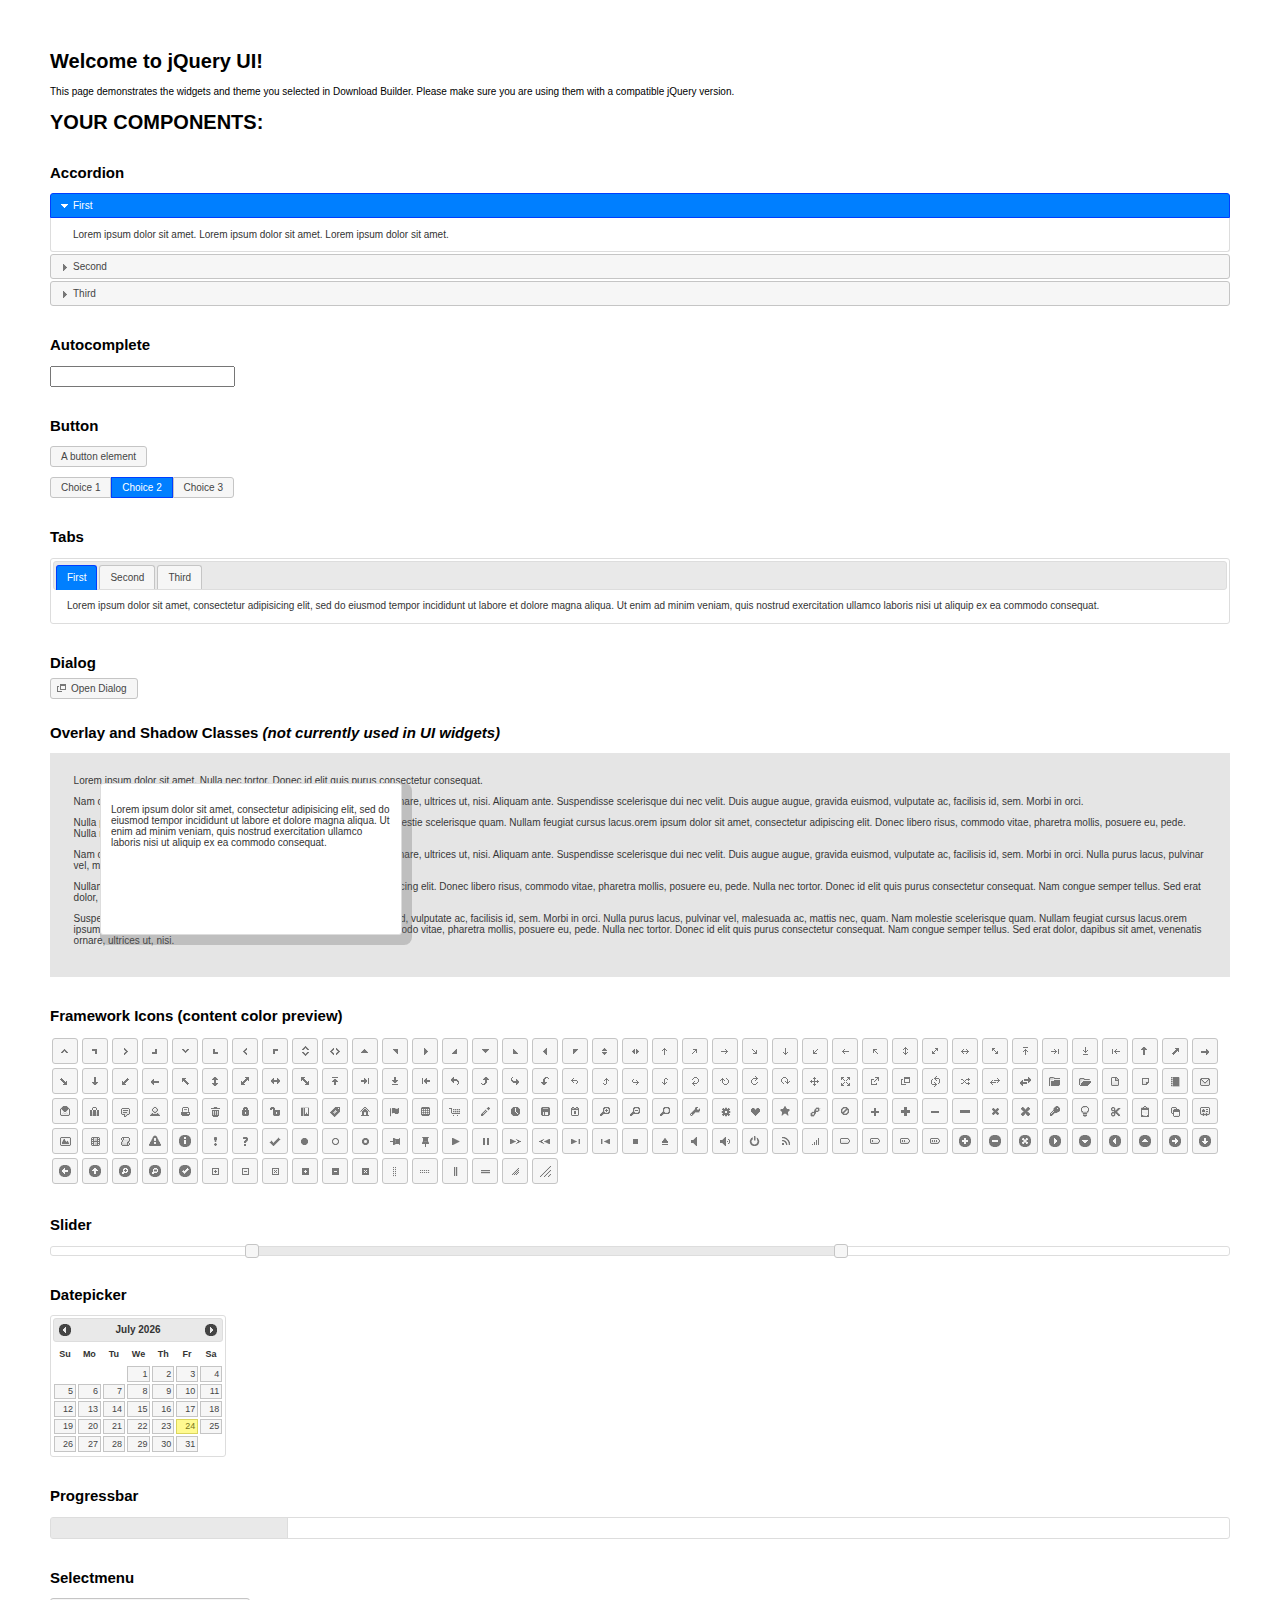
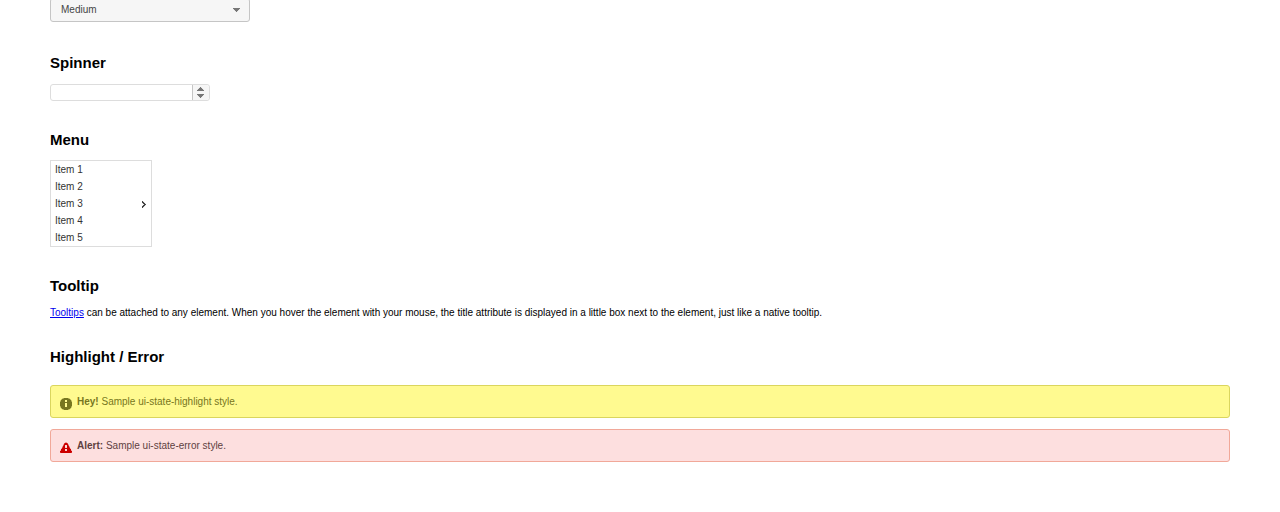
<file: src/main/resources/static/jquery-ui/index.html>
<!doctype html>
<html lang="us">
<head>
	<meta charset="utf-8">
	<title>jQuery UI Example Page</title>
	<link href="jquery-ui.css" rel="stylesheet">
	<style>
	body{
		font: 62.5% "Trebuchet MS", sans-serif;
		margin: 50px;
	}
	.demoHeaders {
		margin-top: 2em;
	}
	#dialog-link {
		padding: .4em 1em .4em 20px;
		text-decoration: none;
		position: relative;
	}
	#dialog-link span.ui-icon {
		margin: 0 5px 0 0;
		position: absolute;
		left: .2em;
		top: 50%;
		margin-top: -8px;
	}
	#icons {
		margin: 0;
		padding: 0;
	}
	#icons li {
		margin: 2px;
		position: relative;
		padding: 4px 0;
		cursor: pointer;
		float: left;
		list-style: none;
	}
	#icons span.ui-icon {
		float: left;
		margin: 0 4px;
	}
	.fakewindowcontain .ui-widget-overlay {
		position: absolute;
	}
	select {
		width: 200px;
	}
	</style>
</head>
<body>

<h1>Welcome to jQuery UI!</h1>

<div class="ui-widget">
	<p>This page demonstrates the widgets and theme you selected in Download Builder. Please make sure you are using them with a compatible jQuery version.</p>
</div>

<h1>YOUR COMPONENTS:</h1>


<!-- Accordion -->
<h2 class="demoHeaders">Accordion</h2>
<div id="accordion">
	<h3>First</h3>
	<div>Lorem ipsum dolor sit amet. Lorem ipsum dolor sit amet. Lorem ipsum dolor sit amet.</div>
	<h3>Second</h3>
	<div>Phasellus mattis tincidunt nibh.</div>
	<h3>Third</h3>
	<div>Nam dui erat, auctor a, dignissim quis.</div>
</div>



<!-- Autocomplete -->
<h2 class="demoHeaders">Autocomplete</h2>
<div>
	<input id="autocomplete" title="type &quot;a&quot;">
</div>



<!-- Button -->
<h2 class="demoHeaders">Button</h2>
<button id="button">A button element</button>
<form style="margin-top: 1em;">
	<div id="radioset">
		<input type="radio" id="radio1" name="radio"><label for="radio1">Choice 1</label>
		<input type="radio" id="radio2" name="radio" checked="checked"><label for="radio2">Choice 2</label>
		<input type="radio" id="radio3" name="radio"><label for="radio3">Choice 3</label>
	</div>
</form>



<!-- Tabs -->
<h2 class="demoHeaders">Tabs</h2>
<div id="tabs">
	<ul>
		<li><a href="#tabs-1">First</a></li>
		<li><a href="#tabs-2">Second</a></li>
		<li><a href="#tabs-3">Third</a></li>
	</ul>
	<div id="tabs-1">Lorem ipsum dolor sit amet, consectetur adipisicing elit, sed do eiusmod tempor incididunt ut labore et dolore magna aliqua. Ut enim ad minim veniam, quis nostrud exercitation ullamco laboris nisi ut aliquip ex ea commodo consequat.</div>
	<div id="tabs-2">Phasellus mattis tincidunt nibh. Cras orci urna, blandit id, pretium vel, aliquet ornare, felis. Maecenas scelerisque sem non nisl. Fusce sed lorem in enim dictum bibendum.</div>
	<div id="tabs-3">Nam dui erat, auctor a, dignissim quis, sollicitudin eu, felis. Pellentesque nisi urna, interdum eget, sagittis et, consequat vestibulum, lacus. Mauris porttitor ullamcorper augue.</div>
</div>



<!-- Dialog NOTE: Dialog is not generated by UI in this demo so it can be visually styled in themeroller-->
<h2 class="demoHeaders">Dialog</h2>
<p><a href="#" id="dialog-link" class="ui-state-default ui-corner-all"><span class="ui-icon ui-icon-newwin"></span>Open Dialog</a></p>

<h2 class="demoHeaders">Overlay and Shadow Classes <em>(not currently used in UI widgets)</em></h2>
<div style="position: relative; width: 96%; height: 200px; padding:1% 2%; overflow:hidden;" class="fakewindowcontain">
	<p>Lorem ipsum dolor sit amet,  Nulla nec tortor. Donec id elit quis purus consectetur consequat. </p><p>Nam congue semper tellus. Sed erat dolor, dapibus sit amet, venenatis ornare, ultrices ut, nisi. Aliquam ante. Suspendisse scelerisque dui nec velit. Duis augue augue, gravida euismod, vulputate ac, facilisis id, sem. Morbi in orci. </p><p>Nulla purus lacus, pulvinar vel, malesuada ac, mattis nec, quam. Nam molestie scelerisque quam. Nullam feugiat cursus lacus.orem ipsum dolor sit amet, consectetur adipiscing elit. Donec libero risus, commodo vitae, pharetra mollis, posuere eu, pede. Nulla nec tortor. Donec id elit quis purus consectetur consequat. </p><p>Nam congue semper tellus. Sed erat dolor, dapibus sit amet, venenatis ornare, ultrices ut, nisi. Aliquam ante. Suspendisse scelerisque dui nec velit. Duis augue augue, gravida euismod, vulputate ac, facilisis id, sem. Morbi in orci. Nulla purus lacus, pulvinar vel, malesuada ac, mattis nec, quam. Nam molestie scelerisque quam. </p><p>Nullam feugiat cursus lacus.orem ipsum dolor sit amet, consectetur adipiscing elit. Donec libero risus, commodo vitae, pharetra mollis, posuere eu, pede. Nulla nec tortor. Donec id elit quis purus consectetur consequat. Nam congue semper tellus. Sed erat dolor, dapibus sit amet, venenatis ornare, ultrices ut, nisi. Aliquam ante. </p><p>Suspendisse scelerisque dui nec velit. Duis augue augue, gravida euismod, vulputate ac, facilisis id, sem. Morbi in orci. Nulla purus lacus, pulvinar vel, malesuada ac, mattis nec, quam. Nam molestie scelerisque quam. Nullam feugiat cursus lacus.orem ipsum dolor sit amet, consectetur adipiscing elit. Donec libero risus, commodo vitae, pharetra mollis, posuere eu, pede. Nulla nec tortor. Donec id elit quis purus consectetur consequat. Nam congue semper tellus. Sed erat dolor, dapibus sit amet, venenatis ornare, ultrices ut, nisi. </p>

	<!-- ui-dialog -->
	<div class="ui-overlay"><div class="ui-widget-overlay"></div><div class="ui-widget-shadow ui-corner-all" style="width: 302px; height: 152px; position: absolute; left: 50px; top: 30px;"></div></div>
	<div style="position: absolute; width: 280px; height: 130px;left: 50px; top: 30px; padding: 10px;" class="ui-widget ui-widget-content ui-corner-all">
		<div class="ui-dialog-content ui-widget-content" style="background: none; border: 0;">
			<p>Lorem ipsum dolor sit amet, consectetur adipisicing elit, sed do eiusmod tempor incididunt ut labore et dolore magna aliqua. Ut enim ad minim veniam, quis nostrud exercitation ullamco laboris nisi ut aliquip ex ea commodo consequat.</p>
		</div>
	</div>

</div>

<!-- ui-dialog -->
<div id="dialog" title="Dialog Title">
	<p>Lorem ipsum dolor sit amet, consectetur adipisicing elit, sed do eiusmod tempor incididunt ut labore et dolore magna aliqua. Ut enim ad minim veniam, quis nostrud exercitation ullamco laboris nisi ut aliquip ex ea commodo consequat.</p>
</div>



<h2 class="demoHeaders">Framework Icons (content color preview)</h2>
<ul id="icons" class="ui-widget ui-helper-clearfix">
	<li class="ui-state-default ui-corner-all" title=".ui-icon-carat-1-n"><span class="ui-icon ui-icon-carat-1-n"></span></li>
	<li class="ui-state-default ui-corner-all" title=".ui-icon-carat-1-ne"><span class="ui-icon ui-icon-carat-1-ne"></span></li>
	<li class="ui-state-default ui-corner-all" title=".ui-icon-carat-1-e"><span class="ui-icon ui-icon-carat-1-e"></span></li>
	<li class="ui-state-default ui-corner-all" title=".ui-icon-carat-1-se"><span class="ui-icon ui-icon-carat-1-se"></span></li>
	<li class="ui-state-default ui-corner-all" title=".ui-icon-carat-1-s"><span class="ui-icon ui-icon-carat-1-s"></span></li>
	<li class="ui-state-default ui-corner-all" title=".ui-icon-carat-1-sw"><span class="ui-icon ui-icon-carat-1-sw"></span></li>
	<li class="ui-state-default ui-corner-all" title=".ui-icon-carat-1-w"><span class="ui-icon ui-icon-carat-1-w"></span></li>
	<li class="ui-state-default ui-corner-all" title=".ui-icon-carat-1-nw"><span class="ui-icon ui-icon-carat-1-nw"></span></li>
	<li class="ui-state-default ui-corner-all" title=".ui-icon-carat-2-n-s"><span class="ui-icon ui-icon-carat-2-n-s"></span></li>
	<li class="ui-state-default ui-corner-all" title=".ui-icon-carat-2-e-w"><span class="ui-icon ui-icon-carat-2-e-w"></span></li>
	<li class="ui-state-default ui-corner-all" title=".ui-icon-triangle-1-n"><span class="ui-icon ui-icon-triangle-1-n"></span></li>
	<li class="ui-state-default ui-corner-all" title=".ui-icon-triangle-1-ne"><span class="ui-icon ui-icon-triangle-1-ne"></span></li>
	<li class="ui-state-default ui-corner-all" title=".ui-icon-triangle-1-e"><span class="ui-icon ui-icon-triangle-1-e"></span></li>
	<li class="ui-state-default ui-corner-all" title=".ui-icon-triangle-1-se"><span class="ui-icon ui-icon-triangle-1-se"></span></li>
	<li class="ui-state-default ui-corner-all" title=".ui-icon-triangle-1-s"><span class="ui-icon ui-icon-triangle-1-s"></span></li>
	<li class="ui-state-default ui-corner-all" title=".ui-icon-triangle-1-sw"><span class="ui-icon ui-icon-triangle-1-sw"></span></li>
	<li class="ui-state-default ui-corner-all" title=".ui-icon-triangle-1-w"><span class="ui-icon ui-icon-triangle-1-w"></span></li>
	<li class="ui-state-default ui-corner-all" title=".ui-icon-triangle-1-nw"><span class="ui-icon ui-icon-triangle-1-nw"></span></li>
	<li class="ui-state-default ui-corner-all" title=".ui-icon-triangle-2-n-s"><span class="ui-icon ui-icon-triangle-2-n-s"></span></li>
	<li class="ui-state-default ui-corner-all" title=".ui-icon-triangle-2-e-w"><span class="ui-icon ui-icon-triangle-2-e-w"></span></li>
	<li class="ui-state-default ui-corner-all" title=".ui-icon-arrow-1-n"><span class="ui-icon ui-icon-arrow-1-n"></span></li>
	<li class="ui-state-default ui-corner-all" title=".ui-icon-arrow-1-ne"><span class="ui-icon ui-icon-arrow-1-ne"></span></li>
	<li class="ui-state-default ui-corner-all" title=".ui-icon-arrow-1-e"><span class="ui-icon ui-icon-arrow-1-e"></span></li>
	<li class="ui-state-default ui-corner-all" title=".ui-icon-arrow-1-se"><span class="ui-icon ui-icon-arrow-1-se"></span></li>
	<li class="ui-state-default ui-corner-all" title=".ui-icon-arrow-1-s"><span class="ui-icon ui-icon-arrow-1-s"></span></li>
	<li class="ui-state-default ui-corner-all" title=".ui-icon-arrow-1-sw"><span class="ui-icon ui-icon-arrow-1-sw"></span></li>
	<li class="ui-state-default ui-corner-all" title=".ui-icon-arrow-1-w"><span class="ui-icon ui-icon-arrow-1-w"></span></li>
	<li class="ui-state-default ui-corner-all" title=".ui-icon-arrow-1-nw"><span class="ui-icon ui-icon-arrow-1-nw"></span></li>
	<li class="ui-state-default ui-corner-all" title=".ui-icon-arrow-2-n-s"><span class="ui-icon ui-icon-arrow-2-n-s"></span></li>
	<li class="ui-state-default ui-corner-all" title=".ui-icon-arrow-2-ne-sw"><span class="ui-icon ui-icon-arrow-2-ne-sw"></span></li>
	<li class="ui-state-default ui-corner-all" title=".ui-icon-arrow-2-e-w"><span class="ui-icon ui-icon-arrow-2-e-w"></span></li>
	<li class="ui-state-default ui-corner-all" title=".ui-icon-arrow-2-se-nw"><span class="ui-icon ui-icon-arrow-2-se-nw"></span></li>
	<li class="ui-state-default ui-corner-all" title=".ui-icon-arrowstop-1-n"><span class="ui-icon ui-icon-arrowstop-1-n"></span></li>
	<li class="ui-state-default ui-corner-all" title=".ui-icon-arrowstop-1-e"><span class="ui-icon ui-icon-arrowstop-1-e"></span></li>
	<li class="ui-state-default ui-corner-all" title=".ui-icon-arrowstop-1-s"><span class="ui-icon ui-icon-arrowstop-1-s"></span></li>
	<li class="ui-state-default ui-corner-all" title=".ui-icon-arrowstop-1-w"><span class="ui-icon ui-icon-arrowstop-1-w"></span></li>
	<li class="ui-state-default ui-corner-all" title=".ui-icon-arrowthick-1-n"><span class="ui-icon ui-icon-arrowthick-1-n"></span></li>
	<li class="ui-state-default ui-corner-all" title=".ui-icon-arrowthick-1-ne"><span class="ui-icon ui-icon-arrowthick-1-ne"></span></li>
	<li class="ui-state-default ui-corner-all" title=".ui-icon-arrowthick-1-e"><span class="ui-icon ui-icon-arrowthick-1-e"></span></li>
	<li class="ui-state-default ui-corner-all" title=".ui-icon-arrowthick-1-se"><span class="ui-icon ui-icon-arrowthick-1-se"></span></li>
	<li class="ui-state-default ui-corner-all" title=".ui-icon-arrowthick-1-s"><span class="ui-icon ui-icon-arrowthick-1-s"></span></li>
	<li class="ui-state-default ui-corner-all" title=".ui-icon-arrowthick-1-sw"><span class="ui-icon ui-icon-arrowthick-1-sw"></span></li>
	<li class="ui-state-default ui-corner-all" title=".ui-icon-arrowthick-1-w"><span class="ui-icon ui-icon-arrowthick-1-w"></span></li>
	<li class="ui-state-default ui-corner-all" title=".ui-icon-arrowthick-1-nw"><span class="ui-icon ui-icon-arrowthick-1-nw"></span></li>
	<li class="ui-state-default ui-corner-all" title=".ui-icon-arrowthick-2-n-s"><span class="ui-icon ui-icon-arrowthick-2-n-s"></span></li>
	<li class="ui-state-default ui-corner-all" title=".ui-icon-arrowthick-2-ne-sw"><span class="ui-icon ui-icon-arrowthick-2-ne-sw"></span></li>
	<li class="ui-state-default ui-corner-all" title=".ui-icon-arrowthick-2-e-w"><span class="ui-icon ui-icon-arrowthick-2-e-w"></span></li>
	<li class="ui-state-default ui-corner-all" title=".ui-icon-arrowthick-2-se-nw"><span class="ui-icon ui-icon-arrowthick-2-se-nw"></span></li>
	<li class="ui-state-default ui-corner-all" title=".ui-icon-arrowthickstop-1-n"><span class="ui-icon ui-icon-arrowthickstop-1-n"></span></li>
	<li class="ui-state-default ui-corner-all" title=".ui-icon-arrowthickstop-1-e"><span class="ui-icon ui-icon-arrowthickstop-1-e"></span></li>
	<li class="ui-state-default ui-corner-all" title=".ui-icon-arrowthickstop-1-s"><span class="ui-icon ui-icon-arrowthickstop-1-s"></span></li>
	<li class="ui-state-default ui-corner-all" title=".ui-icon-arrowthickstop-1-w"><span class="ui-icon ui-icon-arrowthickstop-1-w"></span></li>
	<li class="ui-state-default ui-corner-all" title=".ui-icon-arrowreturnthick-1-w"><span class="ui-icon ui-icon-arrowreturnthick-1-w"></span></li>
	<li class="ui-state-default ui-corner-all" title=".ui-icon-arrowreturnthick-1-n"><span class="ui-icon ui-icon-arrowreturnthick-1-n"></span></li>
	<li class="ui-state-default ui-corner-all" title=".ui-icon-arrowreturnthick-1-e"><span class="ui-icon ui-icon-arrowreturnthick-1-e"></span></li>
	<li class="ui-state-default ui-corner-all" title=".ui-icon-arrowreturnthick-1-s"><span class="ui-icon ui-icon-arrowreturnthick-1-s"></span></li>
	<li class="ui-state-default ui-corner-all" title=".ui-icon-arrowreturn-1-w"><span class="ui-icon ui-icon-arrowreturn-1-w"></span></li>
	<li class="ui-state-default ui-corner-all" title=".ui-icon-arrowreturn-1-n"><span class="ui-icon ui-icon-arrowreturn-1-n"></span></li>
	<li class="ui-state-default ui-corner-all" title=".ui-icon-arrowreturn-1-e"><span class="ui-icon ui-icon-arrowreturn-1-e"></span></li>
	<li class="ui-state-default ui-corner-all" title=".ui-icon-arrowreturn-1-s"><span class="ui-icon ui-icon-arrowreturn-1-s"></span></li>
	<li class="ui-state-default ui-corner-all" title=".ui-icon-arrowrefresh-1-w"><span class="ui-icon ui-icon-arrowrefresh-1-w"></span></li>
	<li class="ui-state-default ui-corner-all" title=".ui-icon-arrowrefresh-1-n"><span class="ui-icon ui-icon-arrowrefresh-1-n"></span></li>
	<li class="ui-state-default ui-corner-all" title=".ui-icon-arrowrefresh-1-e"><span class="ui-icon ui-icon-arrowrefresh-1-e"></span></li>
	<li class="ui-state-default ui-corner-all" title=".ui-icon-arrowrefresh-1-s"><span class="ui-icon ui-icon-arrowrefresh-1-s"></span></li>
	<li class="ui-state-default ui-corner-all" title=".ui-icon-arrow-4"><span class="ui-icon ui-icon-arrow-4"></span></li>
	<li class="ui-state-default ui-corner-all" title=".ui-icon-arrow-4-diag"><span class="ui-icon ui-icon-arrow-4-diag"></span></li>
	<li class="ui-state-default ui-corner-all" title=".ui-icon-extlink"><span class="ui-icon ui-icon-extlink"></span></li>
	<li class="ui-state-default ui-corner-all" title=".ui-icon-newwin"><span class="ui-icon ui-icon-newwin"></span></li>
	<li class="ui-state-default ui-corner-all" title=".ui-icon-refresh"><span class="ui-icon ui-icon-refresh"></span></li>
	<li class="ui-state-default ui-corner-all" title=".ui-icon-shuffle"><span class="ui-icon ui-icon-shuffle"></span></li>
	<li class="ui-state-default ui-corner-all" title=".ui-icon-transfer-e-w"><span class="ui-icon ui-icon-transfer-e-w"></span></li>
	<li class="ui-state-default ui-corner-all" title=".ui-icon-transferthick-e-w"><span class="ui-icon ui-icon-transferthick-e-w"></span></li>
	<li class="ui-state-default ui-corner-all" title=".ui-icon-folder-collapsed"><span class="ui-icon ui-icon-folder-collapsed"></span></li>
	<li class="ui-state-default ui-corner-all" title=".ui-icon-folder-open"><span class="ui-icon ui-icon-folder-open"></span></li>
	<li class="ui-state-default ui-corner-all" title=".ui-icon-document"><span class="ui-icon ui-icon-document"></span></li>
	<li class="ui-state-default ui-corner-all" title=".ui-icon-document-b"><span class="ui-icon ui-icon-document-b"></span></li>
	<li class="ui-state-default ui-corner-all" title=".ui-icon-note"><span class="ui-icon ui-icon-note"></span></li>
	<li class="ui-state-default ui-corner-all" title=".ui-icon-mail-closed"><span class="ui-icon ui-icon-mail-closed"></span></li>
	<li class="ui-state-default ui-corner-all" title=".ui-icon-mail-open"><span class="ui-icon ui-icon-mail-open"></span></li>
	<li class="ui-state-default ui-corner-all" title=".ui-icon-suitcase"><span class="ui-icon ui-icon-suitcase"></span></li>
	<li class="ui-state-default ui-corner-all" title=".ui-icon-comment"><span class="ui-icon ui-icon-comment"></span></li>
	<li class="ui-state-default ui-corner-all" title=".ui-icon-person"><span class="ui-icon ui-icon-person"></span></li>
	<li class="ui-state-default ui-corner-all" title=".ui-icon-print"><span class="ui-icon ui-icon-print"></span></li>
	<li class="ui-state-default ui-corner-all" title=".ui-icon-trash"><span class="ui-icon ui-icon-trash"></span></li>
	<li class="ui-state-default ui-corner-all" title=".ui-icon-locked"><span class="ui-icon ui-icon-locked"></span></li>
	<li class="ui-state-default ui-corner-all" title=".ui-icon-unlocked"><span class="ui-icon ui-icon-unlocked"></span></li>
	<li class="ui-state-default ui-corner-all" title=".ui-icon-bookmark"><span class="ui-icon ui-icon-bookmark"></span></li>
	<li class="ui-state-default ui-corner-all" title=".ui-icon-tag"><span class="ui-icon ui-icon-tag"></span></li>
	<li class="ui-state-default ui-corner-all" title=".ui-icon-home"><span class="ui-icon ui-icon-home"></span></li>
	<li class="ui-state-default ui-corner-all" title=".ui-icon-flag"><span class="ui-icon ui-icon-flag"></span></li>
	<li class="ui-state-default ui-corner-all" title=".ui-icon-calculator"><span class="ui-icon ui-icon-calculator"></span></li>
	<li class="ui-state-default ui-corner-all" title=".ui-icon-cart"><span class="ui-icon ui-icon-cart"></span></li>
	<li class="ui-state-default ui-corner-all" title=".ui-icon-pencil"><span class="ui-icon ui-icon-pencil"></span></li>
	<li class="ui-state-default ui-corner-all" title=".ui-icon-clock"><span class="ui-icon ui-icon-clock"></span></li>
	<li class="ui-state-default ui-corner-all" title=".ui-icon-disk"><span class="ui-icon ui-icon-disk"></span></li>
	<li class="ui-state-default ui-corner-all" title=".ui-icon-calendar"><span class="ui-icon ui-icon-calendar"></span></li>
	<li class="ui-state-default ui-corner-all" title=".ui-icon-zoomin"><span class="ui-icon ui-icon-zoomin"></span></li>
	<li class="ui-state-default ui-corner-all" title=".ui-icon-zoomout"><span class="ui-icon ui-icon-zoomout"></span></li>
	<li class="ui-state-default ui-corner-all" title=".ui-icon-search"><span class="ui-icon ui-icon-search"></span></li>
	<li class="ui-state-default ui-corner-all" title=".ui-icon-wrench"><span class="ui-icon ui-icon-wrench"></span></li>
	<li class="ui-state-default ui-corner-all" title=".ui-icon-gear"><span class="ui-icon ui-icon-gear"></span></li>
	<li class="ui-state-default ui-corner-all" title=".ui-icon-heart"><span class="ui-icon ui-icon-heart"></span></li>
	<li class="ui-state-default ui-corner-all" title=".ui-icon-star"><span class="ui-icon ui-icon-star"></span></li>
	<li class="ui-state-default ui-corner-all" title=".ui-icon-link"><span class="ui-icon ui-icon-link"></span></li>
	<li class="ui-state-default ui-corner-all" title=".ui-icon-cancel"><span class="ui-icon ui-icon-cancel"></span></li>
	<li class="ui-state-default ui-corner-all" title=".ui-icon-plus"><span class="ui-icon ui-icon-plus"></span></li>
	<li class="ui-state-default ui-corner-all" title=".ui-icon-plusthick"><span class="ui-icon ui-icon-plusthick"></span></li>
	<li class="ui-state-default ui-corner-all" title=".ui-icon-minus"><span class="ui-icon ui-icon-minus"></span></li>
	<li class="ui-state-default ui-corner-all" title=".ui-icon-minusthick"><span class="ui-icon ui-icon-minusthick"></span></li>
	<li class="ui-state-default ui-corner-all" title=".ui-icon-close"><span class="ui-icon ui-icon-close"></span></li>
	<li class="ui-state-default ui-corner-all" title=".ui-icon-closethick"><span class="ui-icon ui-icon-closethick"></span></li>
	<li class="ui-state-default ui-corner-all" title=".ui-icon-key"><span class="ui-icon ui-icon-key"></span></li>
	<li class="ui-state-default ui-corner-all" title=".ui-icon-lightbulb"><span class="ui-icon ui-icon-lightbulb"></span></li>
	<li class="ui-state-default ui-corner-all" title=".ui-icon-scissors"><span class="ui-icon ui-icon-scissors"></span></li>
	<li class="ui-state-default ui-corner-all" title=".ui-icon-clipboard"><span class="ui-icon ui-icon-clipboard"></span></li>
	<li class="ui-state-default ui-corner-all" title=".ui-icon-copy"><span class="ui-icon ui-icon-copy"></span></li>
	<li class="ui-state-default ui-corner-all" title=".ui-icon-contact"><span class="ui-icon ui-icon-contact"></span></li>
	<li class="ui-state-default ui-corner-all" title=".ui-icon-image"><span class="ui-icon ui-icon-image"></span></li>
	<li class="ui-state-default ui-corner-all" title=".ui-icon-video"><span class="ui-icon ui-icon-video"></span></li>
	<li class="ui-state-default ui-corner-all" title=".ui-icon-script"><span class="ui-icon ui-icon-script"></span></li>
	<li class="ui-state-default ui-corner-all" title=".ui-icon-alert"><span class="ui-icon ui-icon-alert"></span></li>
	<li class="ui-state-default ui-corner-all" title=".ui-icon-info"><span class="ui-icon ui-icon-info"></span></li>
	<li class="ui-state-default ui-corner-all" title=".ui-icon-notice"><span class="ui-icon ui-icon-notice"></span></li>
	<li class="ui-state-default ui-corner-all" title=".ui-icon-help"><span class="ui-icon ui-icon-help"></span></li>
	<li class="ui-state-default ui-corner-all" title=".ui-icon-check"><span class="ui-icon ui-icon-check"></span></li>
	<li class="ui-state-default ui-corner-all" title=".ui-icon-bullet"><span class="ui-icon ui-icon-bullet"></span></li>
	<li class="ui-state-default ui-corner-all" title=".ui-icon-radio-off"><span class="ui-icon ui-icon-radio-off"></span></li>
	<li class="ui-state-default ui-corner-all" title=".ui-icon-radio-on"><span class="ui-icon ui-icon-radio-on"></span></li>
	<li class="ui-state-default ui-corner-all" title=".ui-icon-pin-w"><span class="ui-icon ui-icon-pin-w"></span></li>
	<li class="ui-state-default ui-corner-all" title=".ui-icon-pin-s"><span class="ui-icon ui-icon-pin-s"></span></li>
	<li class="ui-state-default ui-corner-all" title=".ui-icon-play"><span class="ui-icon ui-icon-play"></span></li>
	<li class="ui-state-default ui-corner-all" title=".ui-icon-pause"><span class="ui-icon ui-icon-pause"></span></li>
	<li class="ui-state-default ui-corner-all" title=".ui-icon-seek-next"><span class="ui-icon ui-icon-seek-next"></span></li>
	<li class="ui-state-default ui-corner-all" title=".ui-icon-seek-prev"><span class="ui-icon ui-icon-seek-prev"></span></li>
	<li class="ui-state-default ui-corner-all" title=".ui-icon-seek-end"><span class="ui-icon ui-icon-seek-end"></span></li>
	<li class="ui-state-default ui-corner-all" title=".ui-icon-seek-first"><span class="ui-icon ui-icon-seek-first"></span></li>
	<li class="ui-state-default ui-corner-all" title=".ui-icon-stop"><span class="ui-icon ui-icon-stop"></span></li>
	<li class="ui-state-default ui-corner-all" title=".ui-icon-eject"><span class="ui-icon ui-icon-eject"></span></li>
	<li class="ui-state-default ui-corner-all" title=".ui-icon-volume-off"><span class="ui-icon ui-icon-volume-off"></span></li>
	<li class="ui-state-default ui-corner-all" title=".ui-icon-volume-on"><span class="ui-icon ui-icon-volume-on"></span></li>
	<li class="ui-state-default ui-corner-all" title=".ui-icon-power"><span class="ui-icon ui-icon-power"></span></li>
	<li class="ui-state-default ui-corner-all" title=".ui-icon-signal-diag"><span class="ui-icon ui-icon-signal-diag"></span></li>
	<li class="ui-state-default ui-corner-all" title=".ui-icon-signal"><span class="ui-icon ui-icon-signal"></span></li>
	<li class="ui-state-default ui-corner-all" title=".ui-icon-battery-0"><span class="ui-icon ui-icon-battery-0"></span></li>
	<li class="ui-state-default ui-corner-all" title=".ui-icon-battery-1"><span class="ui-icon ui-icon-battery-1"></span></li>
	<li class="ui-state-default ui-corner-all" title=".ui-icon-battery-2"><span class="ui-icon ui-icon-battery-2"></span></li>
	<li class="ui-state-default ui-corner-all" title=".ui-icon-battery-3"><span class="ui-icon ui-icon-battery-3"></span></li>
	<li class="ui-state-default ui-corner-all" title=".ui-icon-circle-plus"><span class="ui-icon ui-icon-circle-plus"></span></li>
	<li class="ui-state-default ui-corner-all" title=".ui-icon-circle-minus"><span class="ui-icon ui-icon-circle-minus"></span></li>
	<li class="ui-state-default ui-corner-all" title=".ui-icon-circle-close"><span class="ui-icon ui-icon-circle-close"></span></li>
	<li class="ui-state-default ui-corner-all" title=".ui-icon-circle-triangle-e"><span class="ui-icon ui-icon-circle-triangle-e"></span></li>
	<li class="ui-state-default ui-corner-all" title=".ui-icon-circle-triangle-s"><span class="ui-icon ui-icon-circle-triangle-s"></span></li>
	<li class="ui-state-default ui-corner-all" title=".ui-icon-circle-triangle-w"><span class="ui-icon ui-icon-circle-triangle-w"></span></li>
	<li class="ui-state-default ui-corner-all" title=".ui-icon-circle-triangle-n"><span class="ui-icon ui-icon-circle-triangle-n"></span></li>
	<li class="ui-state-default ui-corner-all" title=".ui-icon-circle-arrow-e"><span class="ui-icon ui-icon-circle-arrow-e"></span></li>
	<li class="ui-state-default ui-corner-all" title=".ui-icon-circle-arrow-s"><span class="ui-icon ui-icon-circle-arrow-s"></span></li>
	<li class="ui-state-default ui-corner-all" title=".ui-icon-circle-arrow-w"><span class="ui-icon ui-icon-circle-arrow-w"></span></li>
	<li class="ui-state-default ui-corner-all" title=".ui-icon-circle-arrow-n"><span class="ui-icon ui-icon-circle-arrow-n"></span></li>
	<li class="ui-state-default ui-corner-all" title=".ui-icon-circle-zoomin"><span class="ui-icon ui-icon-circle-zoomin"></span></li>
	<li class="ui-state-default ui-corner-all" title=".ui-icon-circle-zoomout"><span class="ui-icon ui-icon-circle-zoomout"></span></li>
	<li class="ui-state-default ui-corner-all" title=".ui-icon-circle-check"><span class="ui-icon ui-icon-circle-check"></span></li>
	<li class="ui-state-default ui-corner-all" title=".ui-icon-circlesmall-plus"><span class="ui-icon ui-icon-circlesmall-plus"></span></li>
	<li class="ui-state-default ui-corner-all" title=".ui-icon-circlesmall-minus"><span class="ui-icon ui-icon-circlesmall-minus"></span></li>
	<li class="ui-state-default ui-corner-all" title=".ui-icon-circlesmall-close"><span class="ui-icon ui-icon-circlesmall-close"></span></li>
	<li class="ui-state-default ui-corner-all" title=".ui-icon-squaresmall-plus"><span class="ui-icon ui-icon-squaresmall-plus"></span></li>
	<li class="ui-state-default ui-corner-all" title=".ui-icon-squaresmall-minus"><span class="ui-icon ui-icon-squaresmall-minus"></span></li>
	<li class="ui-state-default ui-corner-all" title=".ui-icon-squaresmall-close"><span class="ui-icon ui-icon-squaresmall-close"></span></li>
	<li class="ui-state-default ui-corner-all" title=".ui-icon-grip-dotted-vertical"><span class="ui-icon ui-icon-grip-dotted-vertical"></span></li>
	<li class="ui-state-default ui-corner-all" title=".ui-icon-grip-dotted-horizontal"><span class="ui-icon ui-icon-grip-dotted-horizontal"></span></li>
	<li class="ui-state-default ui-corner-all" title=".ui-icon-grip-solid-vertical"><span class="ui-icon ui-icon-grip-solid-vertical"></span></li>
	<li class="ui-state-default ui-corner-all" title=".ui-icon-grip-solid-horizontal"><span class="ui-icon ui-icon-grip-solid-horizontal"></span></li>
	<li class="ui-state-default ui-corner-all" title=".ui-icon-gripsmall-diagonal-se"><span class="ui-icon ui-icon-gripsmall-diagonal-se"></span></li>
	<li class="ui-state-default ui-corner-all" title=".ui-icon-grip-diagonal-se"><span class="ui-icon ui-icon-grip-diagonal-se"></span></li>
</ul>


<!-- Slider -->
<h2 class="demoHeaders">Slider</h2>
<div id="slider"></div>



<!-- Datepicker -->
<h2 class="demoHeaders">Datepicker</h2>
<div id="datepicker"></div>



<!-- Progressbar -->
<h2 class="demoHeaders">Progressbar</h2>
<div id="progressbar"></div>



<!-- Progressbar -->
<h2 class="demoHeaders">Selectmenu</h2>
<select id="selectmenu">
	<option>Slower</option>
	<option>Slow</option>
	<option selected="selected">Medium</option>
	<option>Fast</option>
	<option>Faster</option>
</select>



<!-- Spinner -->
<h2 class="demoHeaders">Spinner</h2>
<input id="spinner">



<!-- Menu -->
<h2 class="demoHeaders">Menu</h2>
<ul style="width:100px;" id="menu">
	<li>Item 1</li>
	<li>Item 2</li>
	<li>Item 3
		<ul>
			<li>Item 3-1</li>
			<li>Item 3-2</li>
			<li>Item 3-3</li>
			<li>Item 3-4</li>
			<li>Item 3-5</li>
		</ul>
	</li>
	<li>Item 4</li>
	<li>Item 5</li>
</ul>



<!-- Tooltip -->
<h2 class="demoHeaders">Tooltip</h2>
<p id="tooltip">
	<a href="#" title="That&apos;s what this widget is">Tooltips</a> can be attached to any element. When you hover
the element with your mouse, the title attribute is displayed in a little box next to the element, just like a native tooltip.
</p>


<!-- Highlight / Error -->
<h2 class="demoHeaders">Highlight / Error</h2>
<div class="ui-widget">
	<div class="ui-state-highlight ui-corner-all" style="margin-top: 20px; padding: 0 .7em;">
		<p><span class="ui-icon ui-icon-info" style="float: left; margin-right: .3em;"></span>
		<strong>Hey!</strong> Sample ui-state-highlight style.</p>
	</div>
</div>
<br>
<div class="ui-widget">
	<div class="ui-state-error ui-corner-all" style="padding: 0 .7em;">
		<p><span class="ui-icon ui-icon-alert" style="float: left; margin-right: .3em;"></span>
		<strong>Alert:</strong> Sample ui-state-error style.</p>
	</div>
</div>

<script src="external/jquery/jquery.js"></script>
<script src="jquery-ui.js"></script>
<script>

$( "#accordion" ).accordion();



var availableTags = [
	"ActionScript",
	"AppleScript",
	"Asp",
	"BASIC",
	"C",
	"C++",
	"Clojure",
	"COBOL",
	"ColdFusion",
	"Erlang",
	"Fortran",
	"Groovy",
	"Haskell",
	"Java",
	"JavaScript",
	"Lisp",
	"Perl",
	"PHP",
	"Python",
	"Ruby",
	"Scala",
	"Scheme"
];
$( "#autocomplete" ).autocomplete({
	source: availableTags
});



$( "#button" ).button();
$( "#radioset" ).buttonset();



$( "#tabs" ).tabs();



$( "#dialog" ).dialog({
	autoOpen: false,
	width: 400,
	buttons: [
		{
			text: "Ok",
			click: function() {
				$( this ).dialog( "close" );
			}
		},
		{
			text: "Cancel",
			click: function() {
				$( this ).dialog( "close" );
			}
		}
	]
});

// Link to open the dialog
$( "#dialog-link" ).click(function( event ) {
	$( "#dialog" ).dialog( "open" );
	event.preventDefault();
});



$( "#datepicker" ).datepicker({
	inline: true
});



$( "#slider" ).slider({
	range: true,
	values: [ 17, 67 ]
});



$( "#progressbar" ).progressbar({
	value: 20
});



$( "#spinner" ).spinner();



$( "#menu" ).menu();



$( "#tooltip" ).tooltip();



$( "#selectmenu" ).selectmenu();


// Hover states on the static widgets
$( "#dialog-link, #icons li" ).hover(
	function() {
		$( this ).addClass( "ui-state-hover" );
	},
	function() {
		$( this ).removeClass( "ui-state-hover" );
	}
);
</script>
</body>
</html>
</file>
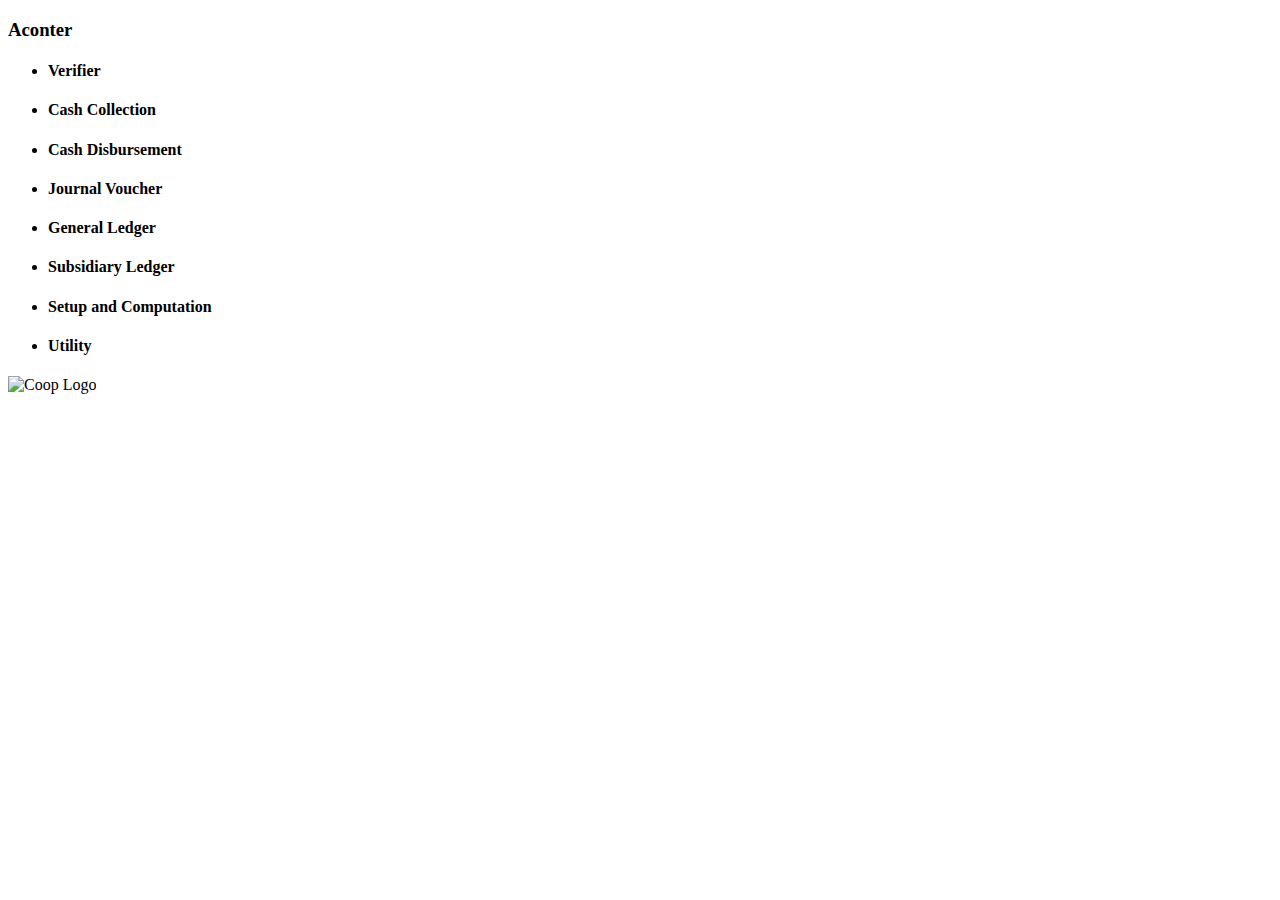
<file: src/main/resources/templates/home/home.html>
<!DOCTYPE html>
<html xmlns:th="http://www.thymeleaf.org">
<head>
	<title>Aconter Accounting</title>
	
	<!-- import css files -->
	<link th:href="@{/css/style.css}" rel="stylesheet" type="text/css" />
	<link th:href="@{/css/bootstrap.css}" rel="stylesheet" type="text/css" />
	<link th:href="@{/jquery-ui/jquery-ui.css}" rel="stylesheet" type="text/css" />
	<link th:href="@{/css/bootstrap-table.css}" rel="stylesheet" type="text/css" />
	<link th:href="@{/css/bootstrap-theme.min.css}" rel="stylesheet" type="text/css" />
	
	<!-- Custom Fonts -->
    <link th:href="@{/font-awesome/css/font-awesome.min.css}" rel="stylesheet" type="text/css"/>
	<!-- end -->
	
	<meta name="viewport" content="width=device-width, initial-scale=1" />
	<meta http-equiv="Content-Type" content="text/html; charset=UTF-8" />
</head>
<body>
	
	<header>
		<div class="wrapper header-wrapper">
			<h3 class="home-link">Aconter</h3>
		</div>
	</header>
	
	<nav>
		<div class="wrapper nav-wrapper">
			<div class="list-menu-wrapper">
				<ul id="list-menu" class="list-menu">
					<li class="verifier" id="1"><h4>Verifier</h4></li>
					<li class="cash-collection" id="2"><h4>Cash Collection</h4></li>
					<li class="cash-disbursement" id="3"><h4>Cash Disbursement</h4></li>
					<li class="journal-voucher" id="4"><h4>Journal Voucher</h4></li>
					<li class="general-ledger" id="5"><h4>General Ledger</h4></li>
					<li class="subsidiary-ledger" id="6"><h4>Subsidiary Ledger</h4></li>
					<li class="setup-computation" id="7"><h4>Setup and Computation</h4></li>
					<li class="utility" id="8"><h4>Utility</h4></li>
				</ul>
			</div>
		</div>
	</nav>
	
	<section>
		<div class="wrapper section-wrapper">
			<div class="main-body">
				<div class="img-logo-container">
					<img alt="Coop Logo" th:src="@{/images/logo.jpg}" />
				</div>
			</div>
		</div>
	</section>
	

	
	<!-- import of javascript files -->
	<script type="text/javascript" th:src="@{/js/jquery-2.2.4.min.js}"></script>
	<script type="text/javascript" th:src="@{/jquery-ui/jquery-ui.js}"></script>
	<script type="text/javascript" th:src="@{/js/bootstrap-table.js}"></script>
	<script type="text/javascript" th:src="@{/js/app/init.js}"></script>
	<script type="text/javascript" th:src="@{/js/bootstrap.js}"></script>
	<!-- end -->
	
</body>
</html>
</file>
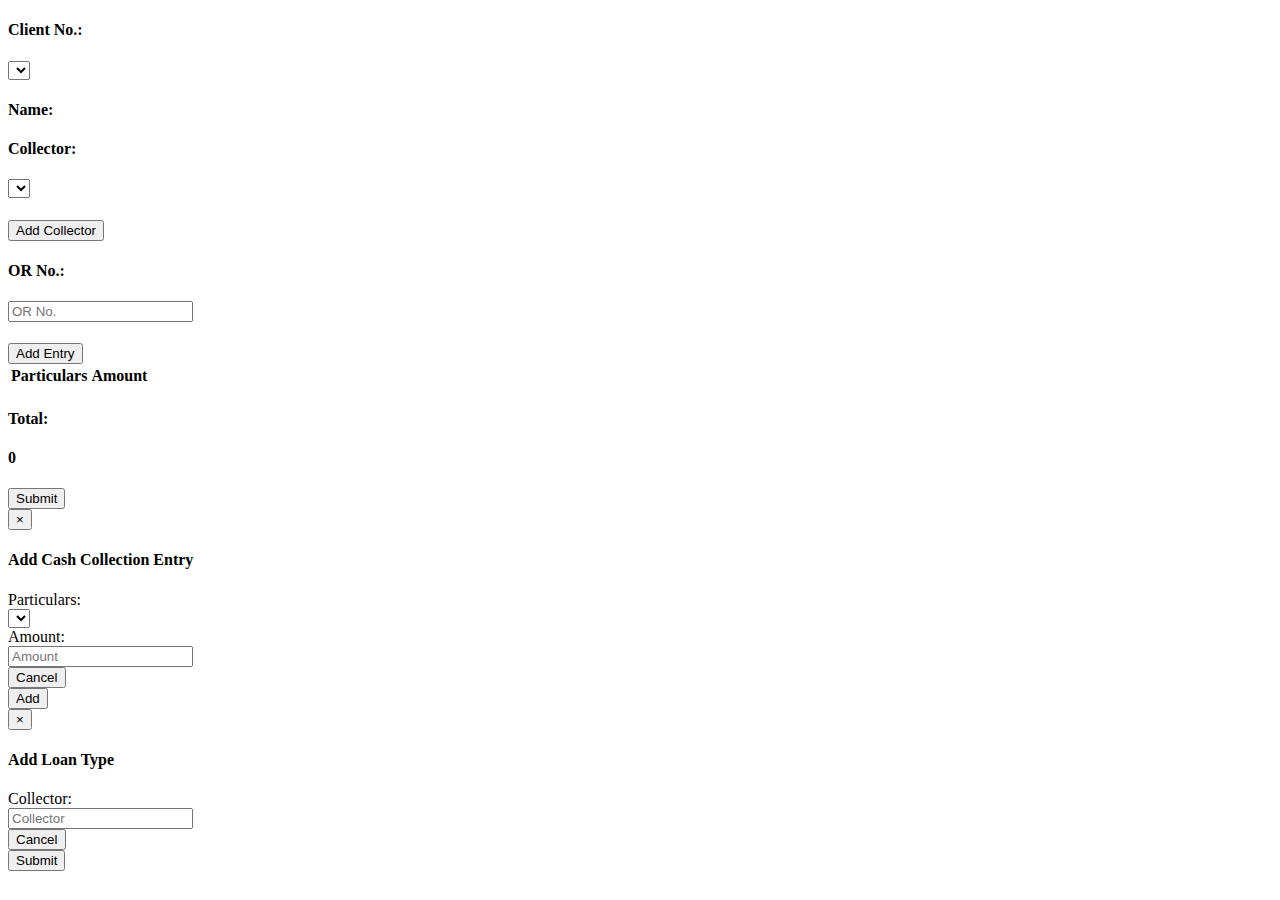
<file: src/main/resources/templates/home/cashcollection/cashcollection.html>
<!DOCTYPE html>
<html xmlns:th="http://www.thymeleaf.org">
<head>
	<title>Care Coop</title>
	
	<!-- import css files -->
	<link th:href="@{/css/style.css}" rel="stylesheet" type="text/css" />
	<link th:href="@{/css/bootstrap.css}" rel="stylesheet" type="text/css" />
	<link th:href="@{/css/bootstrap-table.css}" rel="stylesheet" type="text/css" />
	<link th:href="@{/css/bootstrap-theme.min.css}" rel="stylesheet" type="text/css" />
	<!-- end -->
	
	<meta name="viewport" content="width=device-width, initial-scale=1" />
	<meta http-equiv="Content-Type" content="text/html; charset=UTF-8" />
</head>
<body>
	
	<div class="verifier-body">
		
		<div class="header-div">
			<div class="row row1">
				<div class="col-md-2"><h4>Client No.:</h4></div>
				<div class="col-md-2"><h4>
					<select class="form-control selectCode">
						<option value="1"></option>
					</select>
				</h4></div>
				<div class="col-md-2"></div>
  				<div class="col-md-2"></div>
  				<div class="col-md-2"></div>
  				<div class="col-md-2"></div>
			</div>
			
			<div class="row row2">
				<div class="col-md-2"><h4 class="name-div">Name:</h4></div>
				<div class="col-md-4"><h4 class="nameDiv"></h4></div>
  				<div class="col-md-2"></div>
  				<div class="col-md-2"></div>
  				<div class="col-md-2"></div>
			</div>
			
			<div class="row row1 accNoHide">
				<div class="col-md-2"><h4 class="collector-div">Collector:</h4></div>
				<div class="col-md-2"><h4>
					<select class="form-control selectCollector">
						<option value="1"></option>
					</select>
				</h4></div>
				<div class="col-md-2 add-collector-div">
					<button class="btn btn-default add-collector">Add Collector</button>
				</div>
  				<div class="col-md-2"></div>
  				<div class="col-md-2"></div>
  				<div class="col-md-2"></div>
			</div>
			
			<div class="row row1 accNoHide">
				<div class="col-md-2"><h4 class="or-no-div">OR No.:</h4></div>
				<div class="col-md-2"><h4>
					<input type="text" class="form-control inputORNo" id="inputORNo" name="inputORNo" placeholder="OR No." />
				</h4></div>
				<div class="col-md-2">
				</div>
  				<div class="col-md-2"></div>
  				<div class="col-md-2"></div>
  				<div class="col-md-2"></div>
			</div>
			
			<div class="row">
				<div class="col-md-3">
					<button class="btn btn-default add-entry add-entry-cc">Add Entry</button>
				</div>
				<div class="col-md-3"></div>
				<div class="col-md-3"></div>
				<div class="col-md-3"></div>
			</div>
	
			<div class="body-div">
				<table id="table" data-toggle="table" data-toolbar="#toolbar">
					<thead>
						<tr>
							<th data-field="particulars">Particulars</th>
							<th data-field="amount">Amount</th>
						</tr>
					</thead>
				</table>
				
			<div class="row row2">
				<div class="col-md-1"></div>
				<div class="col-md-1"></div>
				<div class="col-md-1"></div>
				<div class="col-md-1"></div>
				<div class="col-md-1"></div>
				<div class="col-md-1"></div>
				<div class="col-md-1"><h4>Total:</h4></div>
				<div class="col-md-1"></div>
				<div class="col-md-1"><h4><strong class="totalDiv">0</strong></h4></div>
				<div class="col-md-1"></div>
				<div class="col-md-1"></div>
				<div class="col-md-1"></div>
			</div>
			
			<div class="row row2">
				<div class="col-md-1"></div>
				<div class="col-md-1"></div>
				<div class="col-md-1"></div>
				<div class="col-md-1"></div>
				<div class="col-md-1"></div>
				<div class="col-md-1"></div>
				<div class="col-md-1"><button class="btn btn-default submit-entry">Submit</button></div>
				<div class="col-md-1"></div>
				<div class="col-md-1"></div>
				<div class="col-md-1"></div>
				<div class="col-md-1"></div>
				<div class="col-md-1"></div>
			</div>
			</div>
			
		</div>
		
	</div>
	
	<div id="cash-collection-modal" class="modal fade">
		<div class="modal-dialog">
			<div class="modal-content">
				<div class="modal-header">
					<button type="button" class="close" data-dismiss="modal" aria-label="Close"><span aria-hidden="true">&times;</span></button>
					<h4>Add Cash Collection Entry</h4>
				</div>
				<div class="modal-body">
					<div class="form-group">
						<div class="row">
							<div class="col-md-4">
								<label>Particulars: </label>
							</div>
  							<div class="col-md-8">
  								<select class="form-control particulars">
  									<option value="1"></option>
  								</select>
  							</div>
						</div>    
					</div>
					<div class="form-group">
						<div class="row">
							<div class="col-md-4">
								<label>Amount: </label>
							</div>
  							<div class="col-md-8">
  								<input type="text" class="form-control inputAmount" id="inputAmount" name="inputAmount" placeholder="Amount" />
  							</div>
						</div>    
					</div>
					<div class="form-group">
						<div class="row">
							<div class="col-md-2"></div>
	 						<div class="col-md-2"></div>
							<div class="col-md-2">
								<button class="btn btn-default cancel">Cancel</button>
							</div>
	 						<div class="col-md-2">
	 							<button class="btn btn-default add-entry-submit">Add</button>
	 						</div>
	 						<div class="col-md-2"></div>
	 						<div class="col-md-2"></div>
	 		
						</div>
					</div>
				</div>	
			</div>	
		</div>
	</div>
	
	<div id="cash-collection-add-collector-modal" class="modal fade">
		<div class="modal-dialog">
			<div class="modal-content">
				<div class="modal-header">
					<button type="button" class="close" data-dismiss="modal" aria-label="Close"><span aria-hidden="true">&times;</span></button>
					<h4>Add Loan Type</h4>
				</div>
				<div class="modal-body">
					<div class="form-group">
						<div class="row">
							<div class="col-md-4">
								<label>Collector: </label>
							</div>
  							<div class="col-md-8">
  								<input type="text" class="form-control inputCollector" id="inputCollector" name="inputCollector" placeholder="Collector" />
  							</div>
						</div>    
					</div>
					<div class="form-group">
						<div class="row">
							<div class="col-md-2"></div>
	 						<div class="col-md-2"></div>
							<div class="col-md-2">
								<button class="btn btn-default add-collector-cancel">Cancel</button>
							</div>
	 						<div class="col-md-2">
	 							<button class="btn btn-default add-collector-submit">Submit</button>
	 						</div>
	 						<div class="col-md-2"></div>
	 						<div class="col-md-2"></div>
	 		
						</div>
					</div>
				</div>	
			</div>	
		</div>
	</div>
	
	<!-- import of javascript files -->
	<script type="text/javascript" th:src="@{/js/bootstrap-table.js}"></script>
	<script type="text/javascript" th:src="@{/js/app/cashcollection.js}"></script>
	<script type="text/javascript" th:src="@{/js/bootstrap.js}"></script>
	<!-- end -->
	
</body>
</html>
</file>
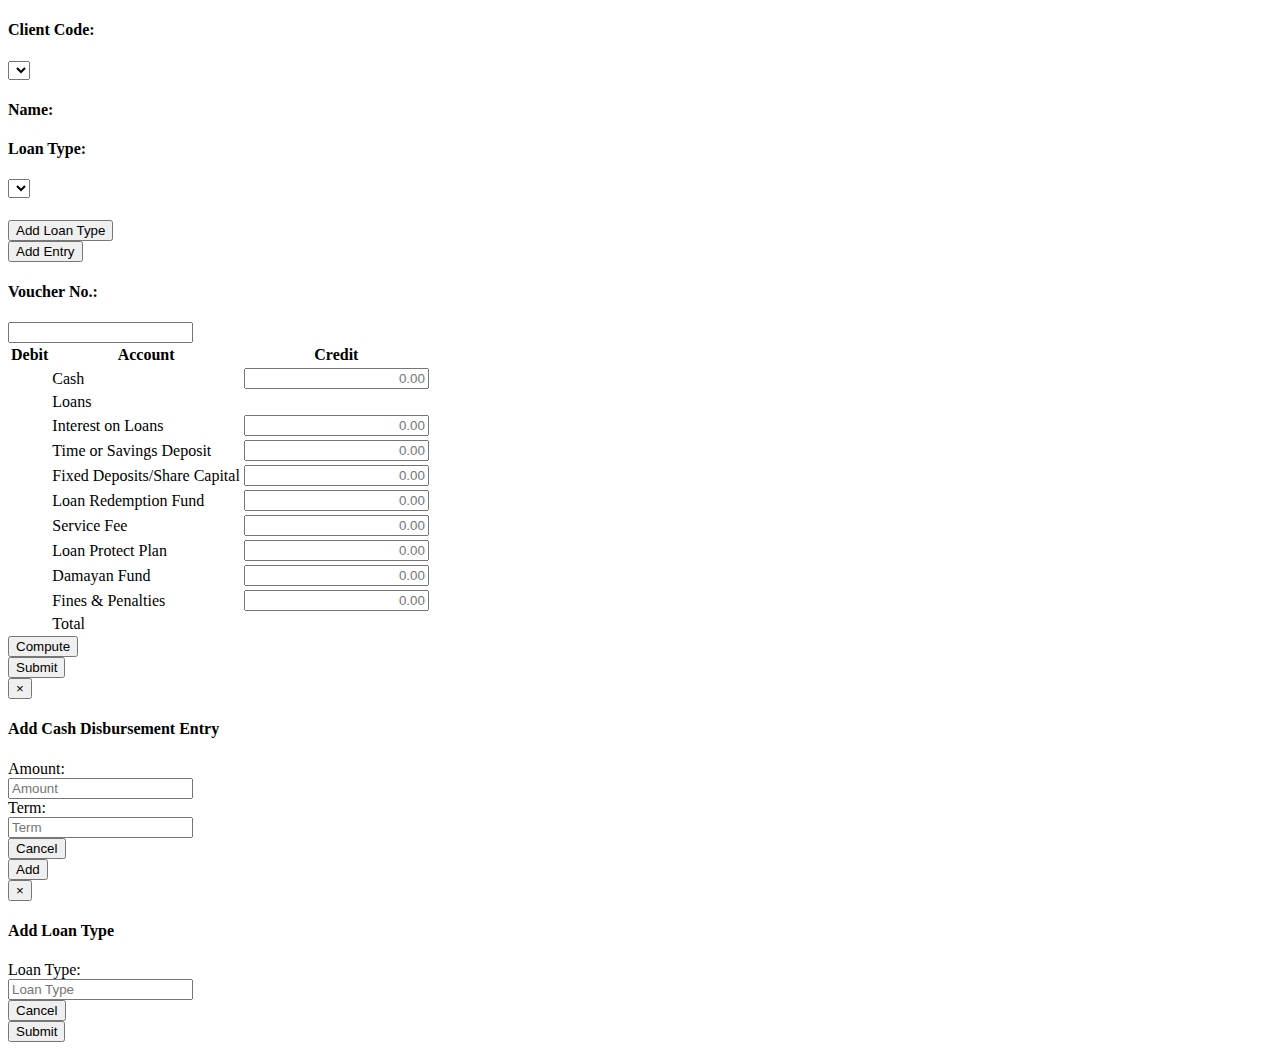
<file: src/main/resources/templates/home/cashdisbursement/cashdisbursement.html>
<!DOCTYPE html>
<html xmlns:th="http://www.thymeleaf.org">
<head>
	<title>Care Coop</title>
	<!-- disbursement -->
	<!-- import css files -->
	<link th:href="@{/css/style.css}" rel="stylesheet" type="text/css" />
	<link th:href="@{/css/bootstrap.css}" rel="stylesheet" type="text/css" />
	<link th:href="@{/css/bootstrap-table.css}" rel="stylesheet" type="text/css" />
	<link th:href="@{/css/bootstrap-theme.min.css}" rel="stylesheet" type="text/css" />
	<!-- end -->
	
	<meta name="viewport" content="width=device-width, initial-scale=1" />
	<meta http-equiv="Content-Type" content="text/html; charset=UTF-8" />
</head>
<body>
	
	<div class="verifier-body">
		
		<div class="header-div">
			<div class="row row1">
				<div class="col-md-2"><h4>Client Code:</h4></div>
				<div class="col-md-2"><h4>
					<select class="form-control selectCode">
						<option value="1"></option>
					</select>
				</h4></div>
				<div class="col-md-2"></div>
  				<div class="col-md-2"></div>
  				<div class="col-md-2"></div>
  				<div class="col-md-2"></div>
			</div>
			
			<div class="row row2">
				<div class="col-md-2"><h4 class="name-div-disbursement">Name:</h4></div>
				<div class="col-md-4"><h4 class="nameDiv"></h4></div>
  				<div class="col-md-2"></div>
  				<div class="col-md-2"></div>
  				<div class="col-md-2"></div>
			</div>
			
			<div class="row row1 accNoHide">
				<div class="col-md-2"><h4 class="account-no-div">Loan Type:</h4></div>
				<div class="col-md-3"><h4>
					<select class="form-control selectLoanType">
						<option value="1"></option>
					</select>
				</h4></div>
				<div class="col-md-2 add-loan-type-div">
					<button class="btn btn-default add-loan-type">Add Loan Type</button>
				</div>
  				<div class="col-md-2"></div>
  				<div class="col-md-2"></div>
  				<div class="col-md-1"></div>
			</div>
			
			<div class="row">
				<div class="col-md-3">
					<button class="btn btn-default add-entry add-entry-disbursement">Add Entry</button>
				</div>
				<div class="col-md-3"></div>
				<div class="col-md-3"></div>
				<div class="col-md-3"></div>
			</div>
	
			<div class="body-div">
				<div class="row">
					<div class="col-md-2"><h4 class="name-div-disbursement-voucher-no">Voucher No.:</h4></div>
					<div class="col-md-2"><input type="text" class="form-control disbVoucherNo" id="disbVoucherNo" name="disbVoucherNo" style="text-align: right"/></div>
	  				<div class="col-md-2"></div>
	  				<div class="col-md-2"></div>
	  				<div class="col-md-2"></div>
	  				<div class="col-md-2"></div>
				</div>
				<table id="table" class="table custom-table">
					<thead>
						<tr>
							<th>Debit</th>
							<th>Account</th>
							<th>Credit</th>
						</tr>
						<tr>
							<td>
							</td>
							<td>
									Cash
							</td>
							<td>
								<input type="text" class="form-control crCash" id="crCash" name="crCash" placeholder="0.00" style="text-align: right"/>
							</td>
							
						</tr>
						<tr>
							<td class="loanTD1">
							</td>
							<td>
								Loans
							</td>
							<td>
<!-- 									<input type="text" class="form-control crLoan" id="crLoan" name="crLoan" placeholder="0.00" style="text-align: right"/> -->
							</td>
						</tr>
						<tr>
							<td>
							</td>
							<td>
								Interest on Loans
							</td>
							<td>
									<input type="text" class="form-control crInterest" id="crInterest" name="crInterest" placeholder="0.00" style="text-align: right"/>
							</td>
						</tr>
						<tr>
							<td>
							</td>
							<td>
								Time or Savings Deposit
							</td>
							<td>
									<input type="text" class="form-control crTime" id="crTime" name="crTime" placeholder="0.00" style="text-align: right"/>
							</td>
						</tr>
						<tr>
							<td>
							</td>
							<td>
								Fixed Deposits/Share Capital
							</td>
							<td>
									<input type="text" class="form-control crFixDep" id="crFixDep" name="crFixDep" placeholder="0.00" style="text-align: right"/>
							</td>
						</tr>
						<tr>
							<td>
							</td>
							<td>
								Loan Redemption Fund
							</td>
							<td>
									<input type="text" class="form-control crRedemFund" id="crRedemFund" name="crRedemFund" placeholder="0.00" style="text-align: right"/>
							</td>
						</tr>
						<tr>
							<td>
							</td>
							<td>
								Service Fee
							</td>
							<td>
									<input type="text" class="form-control crServiceFee" id="crServiceFee" name="crServiceFee" placeholder="0.00" style="text-align: right"/>
							</td>
						</tr>
						<tr>
							<td>
							</td>
							<td>
								Loan Protect Plan
							</td>
							<td>
									<input type="text" class="form-control crProtectPlan" id="crProtectPlan" name="crProtectPlan" placeholder="0.00" style="text-align: right"/>
							</td>
						</tr>
						<tr>
							<td>
							</td>
							<td>
								Damayan Fund
							</td>
							<td>
									<input type="text" class="form-control crDamayan" id="crDamayan" name="crDamayan" placeholder="0.00" style="text-align: right"/>
							</td>
						</tr>
						<tr>
							<td>
							</td>
							<td>
								Fines &amp; Penalties
							</td>
							<td>
									<input type="text" class="form-control crFines" id="crFines" name="crFines" placeholder="0.00" style="text-align: right"/>
							</td>
						</tr>
						<tr>
							<td class="loanTD">
							</td>
							<td>
								Total
							</td>
							<td class="crTotal">
							</td>
						</tr>
					</thead>
				</table>
				
					<div class="form-group">
						<div class="row">
							<div class="col-md-2"></div>
							<div class="col-md-2"></div>
							<div class="col-md-2"></div>
							<div class="col-md-2"></div>
	 						<div class="col-md-1">
								<button class="btn btn-default computeTotal">Compute</button>
							</div>
	 						<div class="col-md-1">
	 							<button class="btn btn-default submit-entry">Submit</button>
	 						</div>
						</div>
					</div>
			</div>
			
		</div>
		
	</div>
	
	<div id="cash-disbursement-modal" class="modal fade">
		<div class="modal-dialog">
			<div class="modal-content">
				<div class="modal-header">
					<button type="button" class="close" data-dismiss="modal" aria-label="Close"><span aria-hidden="true">&times;</span></button>
					<h4>Add Cash Disbursement Entry</h4>
				</div>
				<div class="modal-body">
					<div class="form-group">
						<div class="row">
							<div class="col-md-4">
								<label>Amount: </label>
							</div>
  							<div class="col-md-8">
  								<input type="text" class="form-control inputAmount" id="inputAmount" name="inputAmount" placeholder="Amount" />
  							</div>
						</div>   
					</div>
					<div class="form-group">
						<div class="row">
							<div class="col-md-4">
								<label>Term: </label>
							</div>
  							<div class="col-md-8">
  								<input type="text" class="form-control inputTerm" id="inputTerm" name="inputTerm" placeholder="Term" />
  							</div>
						</div>    
					</div>
					<div class="form-group">
						<div class="row">
							<div class="col-md-2"></div>
	 						<div class="col-md-2"></div>
							<div class="col-md-2">
								<button class="btn btn-default cancel">Cancel</button>
							</div>
	 						<div class="col-md-2">
	 							<button class="btn btn-default add-entry-submit">Add</button>
	 						</div>
	 						<div class="col-md-2"></div>
	 						<div class="col-md-2"></div>
	 		
						</div>
					</div>
				</div>	
			</div>	
		</div>
	</div>
	
	<div id="cash-disbursement-add-loan-type-modal" class="modal fade">
		<div class="modal-dialog">
			<div class="modal-content">
				<div class="modal-header">
					<button type="button" class="close" data-dismiss="modal" aria-label="Close"><span aria-hidden="true">&times;</span></button>
					<h4>Add Loan Type</h4>
				</div>
				<div class="modal-body">
					<div class="form-group">
						<div class="row">
							<div class="col-md-4">
								<label>Loan Type: </label>
							</div>
  							<div class="col-md-8">
  								<input type="text" class="form-control inputLoanType" id="inputLoanType" name="inputLoanType" placeholder="Loan Type" />
  							</div>
						</div>    
					</div>
					<div class="form-group">
						<div class="row">
							<div class="col-md-2"></div>
	 						<div class="col-md-2"></div>
							<div class="col-md-2">
								<button class="btn btn-default add-loan-type-cancel">Cancel</button>
							</div>
	 						<div class="col-md-2">
	 							<button class="btn btn-default add-loan-type-submit">Submit</button>
	 						</div>
	 						<div class="col-md-2"></div>
	 						<div class="col-md-2"></div>
	 		
						</div>
					</div>
				</div>	
			</div>	
		</div>
	</div>
	
	<!-- import of javascript files -->
	<script type="text/javascript" th:src="@{/js/bootstrap-table.js}"></script>
	<script type="text/javascript" th:src="@{/js/app/cashdisbursement.js}"></script>
	<script type="text/javascript" th:src="@{/js/bootstrap.js}"></script>
	<!-- end -->
	
</body>
</html>
</file>
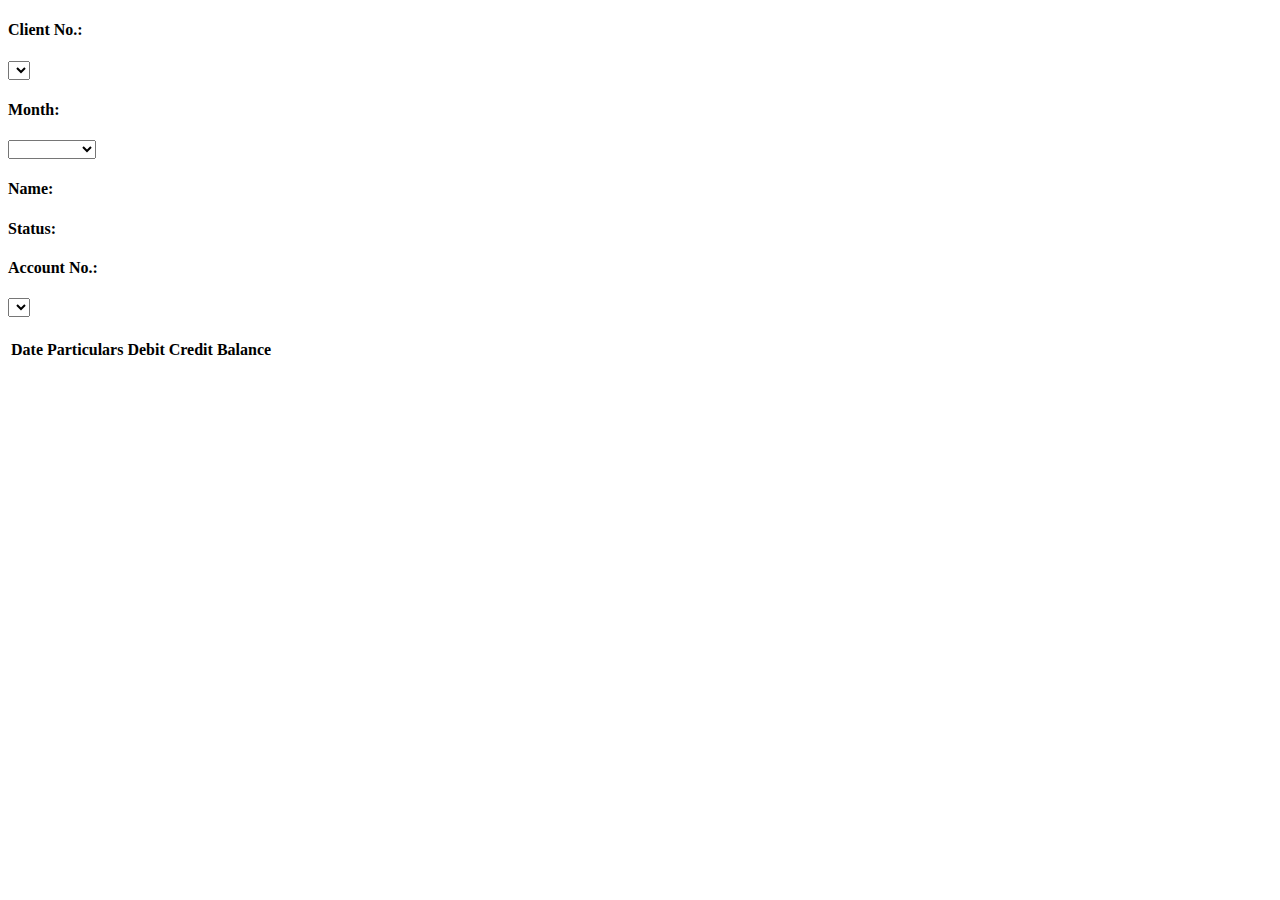
<file: src/main/resources/templates/home/generalledger/generalledger.html>
<!DOCTYPE html>
<html xmlns:th="http://www.thymeleaf.org">
<head>
	<title>Care Coop</title>
	
	<!-- import css files -->
	<link th:href="@{/css/style.css}" rel="stylesheet" type="text/css" />
	<link th:href="@{/css/bootstrap.css}" rel="stylesheet" type="text/css" />
	<link th:href="@{/css/bootstrap-table.css}" rel="stylesheet" type="text/css" />
	<link th:href="@{/css/bootstrap-theme.min.css}" rel="stylesheet" type="text/css" />
	<!-- end -->
	
	<meta name="viewport" content="width=device-width, initial-scale=1" />
	<meta http-equiv="Content-Type" content="text/html; charset=UTF-8" />
</head>
<body>
	
	<div class="verifier-body">
		
		<div class="header-div">
			<div class="row row1">
				<div class="col-md-2"><h4>Client No.:</h4></div>
				<div class="col-md-3"><h4>
					<select class="form-control selectCode">
						<option value="1"></option>
					</select>
				</h4></div>
				<div class="col-md-2"><h4>Month:</h4></div>
  				<div class="col-md-2"><h4>
  					<select class="form-control selectMonth">
  						<option value="0"></option>
  						<option value="1">January</option>
  						<option value="2">February</option>
  						<option value="3">March</option>
  						<option value="4">April</option>
  						<option value="5">May</option>
  						<option value="6">June</option>
  						<option value="7">July</option>
  						<option value="8">August</option>
  						<option value="9">September</option>
  						<option value="10">October</option>
  						<option value="11">November</option>
  						<option value="12">December</option>
  					</select>
  				</h4></div>
  				<div class="col-md-2"></div>
  				<div class="col-md-1"></div>
			</div>
			
			<div class="row row2">
				<div class="col-md-2"><h4 class="name-div">Name:</h4></div>
				<div class="col-md-3"><h4 class="nameDiv"></h4></div>
				<div class="col-md-2"><h4>Status:</h4></div>
  				<div class="col-md-2"><h4 class="statusDiv"></h4></div>
  				<div class="col-md-2"></div>
  				<div class="col-md-1"></div>
			</div>
			
			<div class="row row1 accNoHide">
				<div class="col-md-2"><h4 class="acc-no-div">Account No.:</h4></div>
				<div class="col-md-2"><h4>
					<select class="form-control selectAccountCode">
						<option value="1"></option>
					</select>
				</h4></div>
				<div class="col-md-2">
				</div>
  				<div class="col-md-2"></div>
  				<div class="col-md-2"></div>
  				<div class="col-md-2"></div>
			</div>
			
			<div class="body-div">
				<table class="table custom-table">
					<thead>
						<tr>
							<th>Date</th>
							<th>Particulars</th>
							<th>Debit</th>
							<th>Credit</th>
							<th>Balance</th>
						</tr>
					</thead>
					<tr class="trData">
					</tr>
				</table>
			</div>
		</div>
		
	</div>
	
	<!-- import of javascript files -->
	<script type="text/javascript" th:src="@{/js/bootstrap-table.js}"></script>
	<script type="text/javascript" th:src="@{/js/app/generalledger.js}"></script>
	<script type="text/javascript" th:src="@{/js/bootstrap.js}"></script>
	<!-- end -->
	
</body>
</html>
</file>
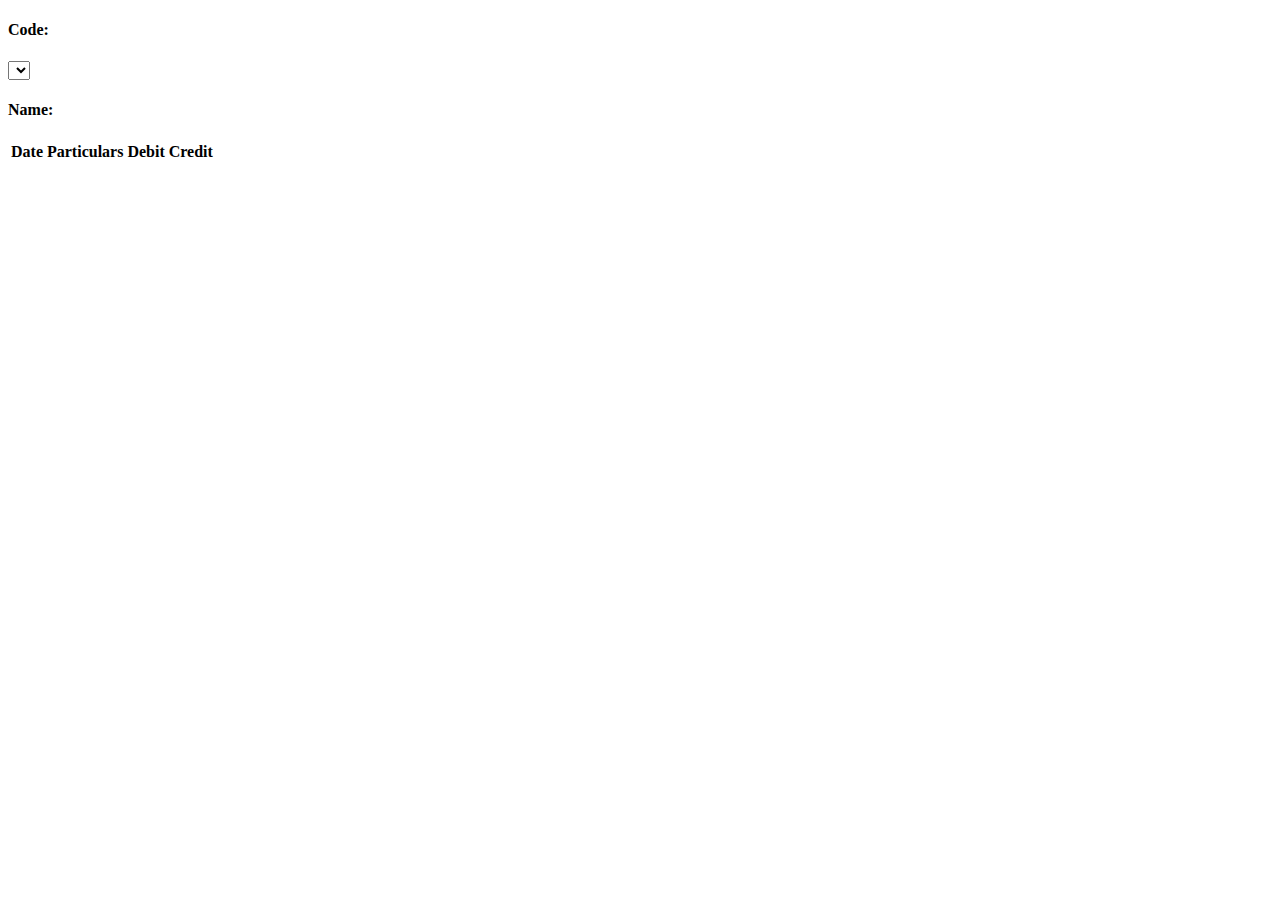
<file: src/main/resources/templates/home/journalvoucher/journalvoucher.html>
<!DOCTYPE html>
<html xmlns:th="http://www.thymeleaf.org">
<head>
	<title>Care Coop</title>
	
	<!-- import css files -->
	<link th:href="@{/css/style.css}" rel="stylesheet" type="text/css" />
	<link th:href="@{/css/bootstrap.css}" rel="stylesheet" type="text/css" />
	<link th:href="@{/css/bootstrap-table.css}" rel="stylesheet" type="text/css" />
	<link th:href="@{/css/bootstrap-theme.min.css}" rel="stylesheet" type="text/css" />
	<!-- end -->
	
	<meta name="viewport" content="width=device-width, initial-scale=1" />
	<meta http-equiv="Content-Type" content="text/html; charset=UTF-8" />
</head>
<body>
	
	<div class="journal-voucher-body">
		
		<div class="header-div-1">
			<div class="row row1">
				<div class="col-md-2"><h4>Code:</h4></div>
				<div class="col-md-2"><h4>
					<select class="form-control selectCode">
						<option value="1"></option>
					</select>
				</h4></div>
				<div class="col-md-2"></div>
  				<div class="col-md-2"></div>
  				<div class="col-md-2"></div>
  				<div class="col-md-2"></div>
			</div>
			
			<div class="row row2">
				<div class="col-md-2"><h4>Name:</h4></div>
				<div class="col-md-4"><h4 class="nameDiv"></h4></div>
  				<div class="col-md-2"></div>
  				<div class="col-md-2"></div>
  				<div class="col-md-2"></div>
			</div>
	
			<div class="body-div">
				<table id="table" class="table custom-table">
					<thead>
						<tr>
							<th>Date</th>
							<th>Particulars</th>
							<th>Debit</th>
							<th>Credit</th>
						</tr>
					</thead>
					<tr class="trData">
					</tr>
				</table>
			</div>
			
		</div>
		
	</div>
	
	<!-- import of javascript files -->
	<script type="text/javascript" th:src="@{/js/bootstrap-table.js}"></script>
	<script type="text/javascript" th:src="@{/js/app/journalvoucher.js}"></script>
	<script type="text/javascript" th:src="@{/js/bootstrap.js}"></script>
	<!-- end -->
	
</body>
</html>
</file>
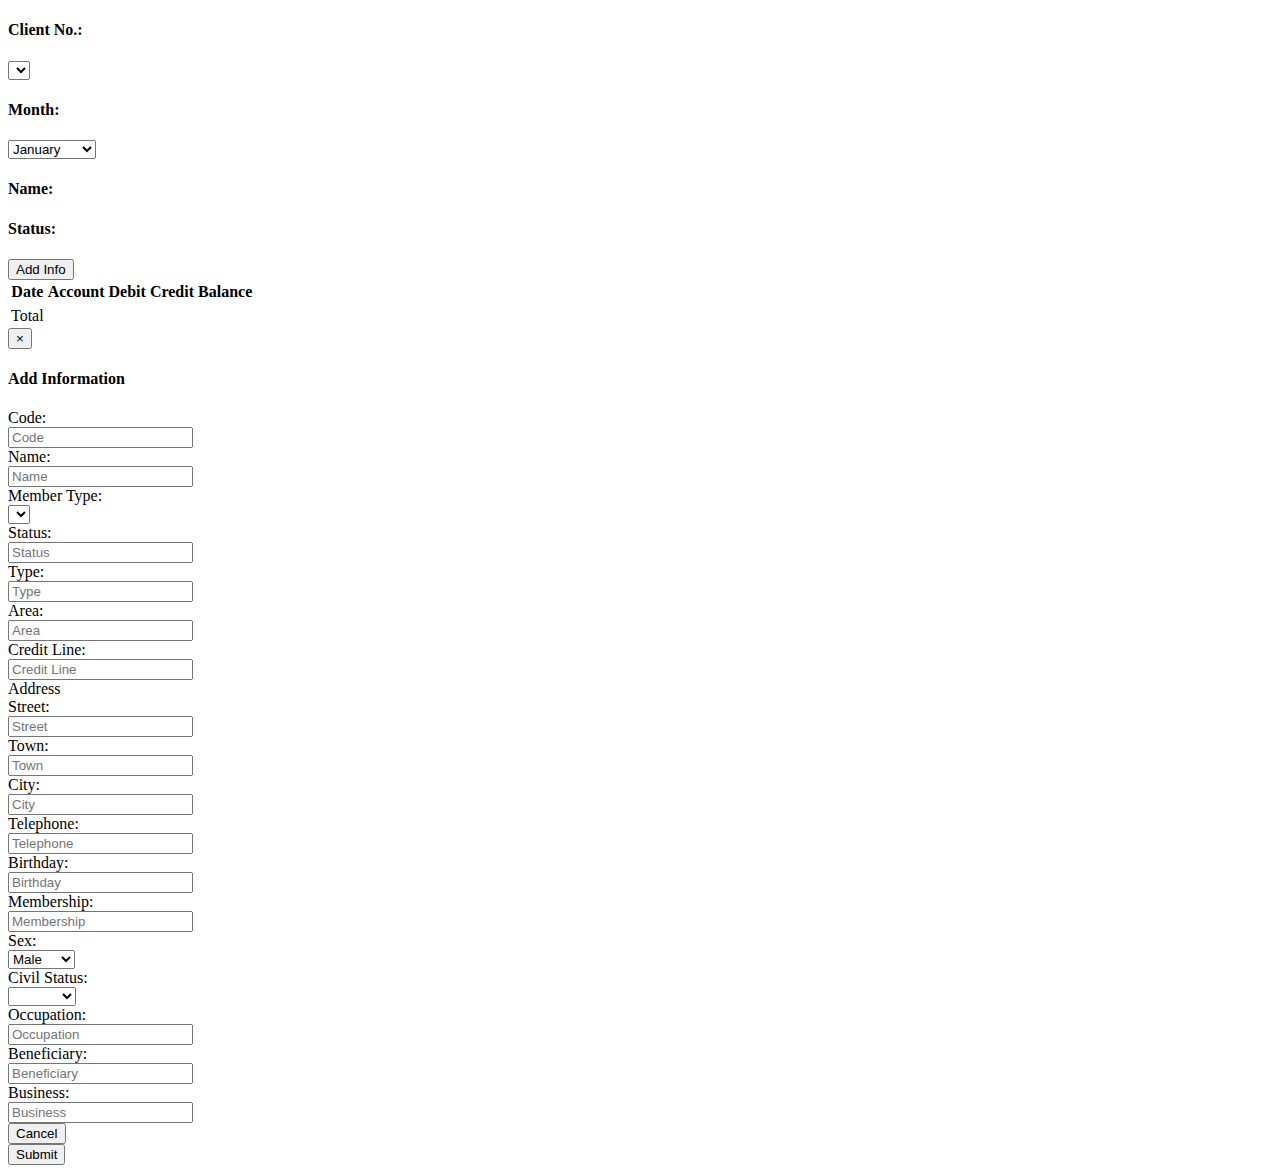
<file: src/main/resources/templates/home/subsidiaryledger/subsidiaryledger.html>
<!DOCTYPE html>
<html xmlns:th="http://www.thymeleaf.org">
<head>
	<title>Care Coop</title>
	
	<!-- import css files -->
	<link th:href="@{/css/style.css}" rel="stylesheet" type="text/css" />
	<link th:href="@{/css/style.css}" rel="stylesheet" type="text/css" />
	<link th:href="@{/css/bootstrap-table.css}" rel="stylesheet" type="text/css" />
	<link th:href="@{/css/bootstrap-theme.min.css}" rel="stylesheet" type="text/css" />
	<!-- end -->
	
	<meta name="viewport" content="width=device-width, initial-scale=1" />
	<meta http-equiv="Content-Type" content="text/html; charset=UTF-8" />
</head>
<body>
	
	<div class="verifier-body">
		
		<div class="header-div">
			<div class="row row1">
				<div class="col-md-2"><h4>Client No.:</h4></div>
				<div class="col-md-3"><h4>
					<select class="form-control selectCode">
						<option value="1"></option>
					</select>
				</h4></div>
				<div class="col-md-2"><h4>Month:</h4></div>
  				<div class="col-md-2"><h4>
  					<select class="form-control selectDate">
  						<option value="1">January</option>
  						<option value="2">February</option>
  						<option value="3">March</option>
  						<option value="4">April</option>
  						<option value="5">May</option>
  						<option value="6">June</option>
  						<option value="7">July</option>
  						<option value="8">August</option>
  						<option value="9">September</option>
  						<option value="10">October</option>
  						<option value="11">November</option>
  						<option value="12">December</option>
  					</select>
  				</h4></div>
  				<div class="col-md-2"></div>
  				<div class="col-md-1"></div>
			</div>
			
			<div class="row row2">
				<div class="col-md-2"><h4 class="name-div">Name:</h4></div>
				<div class="col-md-3"><h4 class="nameDiv"></h4></div>
				<div class="col-md-2"><h4>Status:</h4></div>
  				<div class="col-md-2"><h4 class="statusDiv"></h4></div>
  				<div class="col-md-2"></div>
  				<div class="col-md-1"></div>
			</div>
			
			<div class="row">
				<div class="col-md-3">
					<button class="btn btn-default add-info">Add Info</button>
				</div>
				<div class="col-md-3"></div>
				<div class="col-md-3"></div>
				<div class="col-md-3"></div>
			</div>
			
			<div class="body-div">
				<table class="table custom-table">
					<thead>
						<tr>
							<th>Date</th>
							<th>Account</th>
							<th>Debit</th>
							<th>Credit</th>
							<th>Balance</th>
						</tr>
					</thead>
					<tr class="trData">
					</tr>
					<tfoot>
						<tr>
							<td>Total</td>
							<td></td>
							<td><strong class="tdTotalDebit"></strong></td>
							<td><strong class="tdTotalCredit"></strong></td>
							<td></td>
						</tr>
					</tfoot>
				</table>
			</div>
		</div>
		
	</div>
	
	<div id="subledger-modal" class="modal fade">
		<div class="modal-dialog">
			<div class="modal-content">
				<div class="modal-header">
					<button type="button" class="close" data-dismiss="modal" aria-label="Close"><span aria-hidden="true">&times;</span></button>
					<h4>Add Information</h4>
				</div>
				<div class="modal-body">
					<div class="form-group">
						<div class="row">
							<div class="col-md-4">
								<label>Code: </label>
							</div>
  							<div class="col-md-8">
  								<input type="text" class="form-control inputCode" id="inputCode" name="inputCode" placeholder="Code" />
  							</div>
						</div>    
					</div>
					<div class="form-group">
						<div class="row">
							<div class="col-md-4">
								<label>Name: </label>
							</div>
  							<div class="col-md-8">
  								<input type="text" class="form-control inputName" id="inputName" name="inputName" placeholder="Name" />
  							</div>
						</div>    
					</div>
					<div class="form-group">
						<div class="row">
							<div class="col-md-4">
							<label>Member Type: </label>
							</div>
							<div class="col-md-8">
								<select class="form-control selectMemberType">
	 								<option value="1"></option>
	 							</select>
							</div>
						</div>
					</div>
					<div class="form-group">
						<div class="row">
							<div class="col-md-4">
							<label>Status: </label>
							</div>
							<div class="col-md-8">
								<input type="text" class="form-control inputStatus" id="inputStatus" name="inputStatus" placeholder="Status" />
							</div>
						</div>
					</div>
					<div class="form-group">
						<div class="row">
							<div class="col-md-4">
								<label>Type: </label>
							</div>
  							<div class="col-md-8">
  								<input type="text" class="form-control inputType" id="inputType" name="inputType" placeholder="Type" />
  							</div>
						</div>    
					</div>
					<div class="form-group">
						<div class="row">
							<div class="col-md-4">
							<label>Area: </label>
							</div>
							<div class="col-md-8">
								<input type="text" class="form-control inputArea" id="inputArea" name="inputArea" placeholder="Area" />
							</div>
						</div>
					</div>
					<div class="form-group">
						<div class="row">
							<div class="col-md-4">
                        	<label>Credit Line: </label>
	                        </div>
	                        <div class="col-md-8">
	                        	<input type="text" class="form-control inputCreditLine" id="inputCreditLine" name="inputCreditLine" placeholder="Credit Line" />
	                        </div>
						</div>
					</div>
					<div class="form-group">
                        <div class="row">
	 						<div class="col-md-1"></div>
	 						<div class="col-md-1">
								<label>Address</label>
							</div>
							<div class="col-md-1"></div>
	 						<div class="col-md-1"></div>
	 						<div class="col-md-1"></div>
	 						<div class="col-md-1"></div>
	 						<div class="col-md-1"></div>
	 						<div class="col-md-1"></div>
	 						<div class="col-md-1"></div>
	 						<div class="col-md-1"></div>
						</div>
						
						<div class="row">
							<div class="col-md-2"></div>
	 						<div class="col-md-2">
	 							<label>Street: </label>
	 						</div>
							<div class="col-md-8">
								<input type="text" class="form-control inputStreet" id="inputStreet" name="inputStreet" placeholder="Street" />
							</div>
						</div>
						
						<div class="row">
							<div class="col-md-2"></div>
	 						<div class="col-md-2">
	 							<label>Town: </label>
	 						</div>
							<div class="col-md-8">
								<input type="text" class="form-control inputTown" id="inputTown" name="inputTown" placeholder="Town" />
							</div>
						</div>
						
						<div class="row">
							<div class="col-md-2"></div>
	 						<div class="col-md-2">
	 							<label>City: </label>
	 						</div>
							<div class="col-md-8">
								<input type="text" class="form-control inputCity" id="inputCity" name="inputCity" placeholder="City" />
							</div>
						</div>
                        
					</div>
					<div class="form-group">
						<div class="row">
							<div class="col-md-4">
								<label>Telephone: </label>
							</div>
	 						<div class="col-md-8">
	 							<input type="text" class="form-control inputTelephone" id="inputTelephone" name="inputTelephone" placeholder="Telephone" />
	 						</div>
						</div>
					</div>
					<div class="form-group">
						<div class="row">
							<div class="col-md-4">
								<label>Birthday: </label>
							</div>
	 						<div class="col-md-8">
	 							<input type="text" class="form-control inputBday" id="inputBday" name="inputBday" placeholder="Birthday" />
	 						</div>
						</div>
					</div>
					<div class="form-group">
						<div class="row">
							<div class="col-md-4">
								<label>Membership: </label>
							</div>
	 						<div class="col-md-8">
	 							<input type="text" class="form-control inputMembership" id="inputMembership" name="inputMembership" placeholder="Membership" />
	 						</div>
						</div>
					</div>
					<div class="form-group">
						<div class="row">
							<div class="col-md-4">
								<label>Sex: </label>
							</div>
	 						<div class="col-md-8">
	 							<select class="form-control inputSex">
	 								<option value="M">Male</option>
	 								<option value="F">Female</option>
	 							</select>
	 						</div>
						</div>
					</div>
					<div class="form-group">
						<div class="row">
							<div class="col-md-4">
								<label>Civil Status: </label>
							</div>
	 						<div class="col-md-8">
	 							<select class="form-control inputCivilStatus">
	 								<option></option>
	 								<option value="single">Single</option>
	 								<option value="married">Married</option>
	 							</select>
	 						</div>
						</div>
					</div>
					<div class="form-group">
						<div class="row">
							<div class="col-md-4">
								<label>Occupation: </label>
							</div>
	 						<div class="col-md-8">
	 							<input type="text" class="form-control inputOccupation" id="inputOccupation" name="inputOccupation" placeholder="Occupation" />
	 						</div>
						</div>
					</div>
					<div class="form-group">
						<div class="row">
							<div class="col-md-4">
								<label>Beneficiary: </label>
							</div>
	 						<div class="col-md-8">
	 							<input type="text" class="form-control inputBeneficiary" id="inputBeneficiary" name="inputBeneficiary" placeholder="Beneficiary" />
	 						</div>
						</div>
					</div>
					<div class="form-group">
						<div class="row">
							<div class="col-md-4">
								<label>Business: </label>
							</div>
	 						<div class="col-md-8">
	 							<input type="text" class="form-control inputBusiness" id="inputBusiness" name="inputBusiness" placeholder="Business" />
	 						</div>
						</div>
					</div>
					<div class="form-group">
						<div class="row">
							<div class="col-md-2"></div>
	 						<div class="col-md-2"></div>
							<div class="col-md-2">
								<button class="btn btn-default cancel">Cancel</button>
							</div>
	 						<div class="col-md-2">
	 							<button class="btn btn-default add-info-submit">Submit</button>
	 						</div>
	 						<div class="col-md-2"></div>
	 						<div class="col-md-2"></div>
	 		
						</div>
					</div>
				</div>	
			</div>	
		</div>
	</div>
	
	<!-- import of javascript files -->
	<script type="text/javascript" th:src="@{/js/bootstrap-table.js}"></script>
	<script type="text/javascript" th:src="@{/js/app/subsidiaryledger.js}"></script>
	<script type="text/javascript" th:src="@{/js/bootstrap.js}"></script>
	<!-- end -->
	
</body>
</html>
</file>
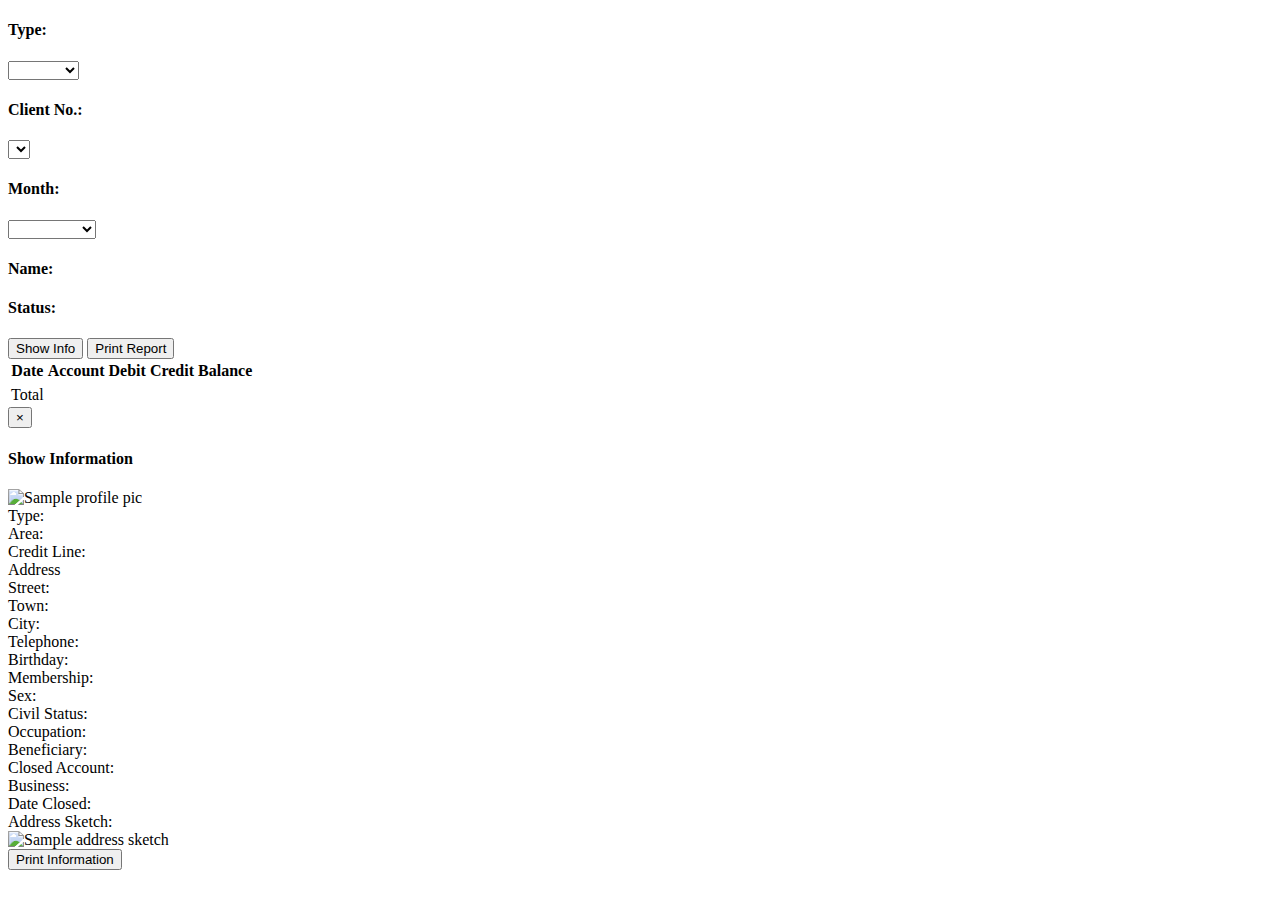
<file: src/main/resources/templates/home/verifier/verifier.html>
<!DOCTYPE html>
<html xmlns:th="http://www.thymeleaf.org">
<head>
	<title>Care Coop</title>
	
	<!-- import css files -->
	<link th:href="@{/css/style.css}" rel="stylesheet" type="text/css" />
	<link th:href="@{/css/bootstrap.css}" rel="stylesheet" type="text/css" />
	<link th:href="@{/css/bootstrap-table.css}" rel="stylesheet" type="text/css" />
	<link th:href="@{/css/bootstrap-theme.min.css}" rel="stylesheet" type="text/css" />
	<!-- end -->
	
	<meta name="viewport" content="width=device-width, initial-scale=1" />
	<meta http-equiv="Content-Type" content="text/html; charset=UTF-8" />
</head>
<body>
	
	<div class="verifier-body">
		
		<div class="header-div">
			<div class="row row1">
				<div class="col-md-2"><h4 class="type-div">Type:</h4></div>
				<div class="col-md-2"><h4>
					<select class="form-control typeSelect">
						<option value="1"></option>
						<option value="member">Member</option>
						<option value="supplier">Supplier</option>
					</select>
				</h4></div>
				<div class="col-md-1"></div>
				<div class="col-md-1"></div>
  				<div class="col-md-2"></div>
  				<div class="col-md-2"></div>
			</div>
		
			<div class="row row1 rowHide">
				<div class="col-md-2"><h4>Client No.:</h4></div>
				<div class="col-md-2"><h4>
					<select class="form-control selectCode">
						<option value="1"></option>
					</select>
				</h4></div>
				<div class="col-md-1"></div>
				<div class="col-md-1"><h4>Month:</h4></div>
  				<div class="col-md-2"><h4>
  					<select class="form-control selectMonth">
  						<option value="0"></option>
  						<option value="1">January</option>
  						<option value="2">February</option>
  						<option value="3">March</option>
  						<option value="4">April</option>
  						<option value="5">May</option>
  						<option value="6">June</option>
  						<option value="7">July</option>
  						<option value="8">August</option>
  						<option value="9">September</option>
  						<option value="10">October</option>
  						<option value="11">November</option>
  						<option value="12">December</option>
  					</select>
  				</h4></div>
  				<div class="col-md-2"></div>
			</div>
			
			<div class="row row2 rowHide">
				<div class="col-md-2"><h4 class="name-div">Name:</h4></div>
				<div class="col-md-3"><h4 class="nameDiv"></h4></div>
				<div class="col-md-1"><h4>Status:</h4></div>
  				<div class="col-md-2"><h4 class="statusDiv"></h4></div>
  				<div class="col-md-1"></div>
			</div>
			
			<div class="row">
				<div class="col-md-3">
					<button class="btn btn-default show-info">Show Info</button>
					<button class="btn btn-default print-report">Print Report</button>
				</div>
				<div class="col-md-3"></div>
				<div class="col-md-3"></div>
				<div class="col-md-3"></div>
			</div>
			
			<div class="body-div">
				<div class="body-div">
				<table class="table custom-table">
					<thead>
						<tr>
							<th>Date</th>
							<th>Account</th>
							<th>Debit</th>
							<th>Credit</th>
							<th>Balance</th>
						</tr>
					</thead>
					<tr class="trData">
					</tr>
					<tfoot>
						<tr>
							<td>Total</td>
							<td></td>
							<td><strong class="tdTotalDebit"></strong></td>
							<td><strong class="tdTotalCredit"></strong></td>
							<td></td>
						</tr>
					</tfoot>
				</table>
			</div>
			</div>
		</div>
		
	</div>
	
	<div id="verifier-modal" class="modal fade">
		<div class="modal-dialog">
			<div class="modal-content">
				<div class="modal-header">
					<button type="button" class="close" data-dismiss="modal" aria-label="Close"><span aria-hidden="true">&times;</span></button>
					<h4>Show Information</h4>
				</div>
				<div class="modal-body">
					<div class="form-group form-group-align">
						<div class="row">
							<div class="col-md-4">
								<div class="profile-pic">
									<img alt="Sample profile pic" th:src="@{/images/sampe-profile-pic.jpeg}" />
								</div>
							</div>
  							<div class="col-md-4">
  							</div>
  							<div class="col-md-2"></div>
  							<div class="col-md-2"></div>
						</div>    
					</div>
					<div class="form-group form-group-align">
						<div class="row">
							<div class="col-md-4">
								<label>Type: </label>
							</div>
  							<div class="col-md-4">
  								<label class="type"></label>
  							</div>
  							<div class="col-md-2"></div>
  							<div class="col-md-2"></div>
						</div>    
					</div>
					<div class="form-group form-group-align">
						<div class="row">
							<div class="col-md-4">
							<label>Area: </label>
							</div>
							<div class="col-md-4">
								<label class="area"></label>
							</div>
	                     	<div class="col-md-2"></div>
	 						<div class="col-md-2"></div>
						</div>
					</div>
					<div class="form-group form-group-align">
						<div class="row">
							<div class="col-md-4">
                        	<label>Credit Line: </label>
	                        </div>
	                        <div class="col-md-4">
	                        	<label class="creditLine"></label>
	                        </div>
	                        <div class="col-md-2"></div>
	 						<div class="col-md-2"></div>
						</div>
					</div>
					<div class="form-group form-group-align">
                        <div class="row">
							<div class="col-md-4">
								<label>Address</label>
							</div>
	 						<div class="col-md-2"></div>
							<div class="col-md-2"></div>
	 						<div class="col-md-2"></div>
	 						<div class="col-md-2"></div>
						</div>
						
						<div class="row">
							<div class="col-md-2"></div>
	 						<div class="col-md-2">
	 							<label>Street: </label>
	 						</div>
							<div class="col-md-2">
								<label class="street"></label>
							</div>
	 						<div class="col-md-2"></div>
	 						<div class="col-md-2"></div>
	 						<div class="col-md-2"></div>
						</div>
						
						<div class="row">
							<div class="col-md-2"></div>
	 						<div class="col-md-2">
	 							<label>Town: </label>
	 						</div>
							<div class="col-md-2">
								<label class="town"></label>
							</div>
	 						<div class="col-md-2"></div>
	 						<div class="col-md-2"></div>
	 						<div class="col-md-2"></div>
						</div>
						
						<div class="row">
							<div class="col-md-2"></div>
	 						<div class="col-md-2">
	 							<label>City: </label>
	 						</div>
							<div class="col-md-2">
								<label class="city"></label>
							</div>
	 						<div class="col-md-2"></div>
	 						<div class="col-md-2"></div>
	 						<div class="col-md-2"></div>
						</div>
                        
					</div>
					<div class="form-group form-group-align">
						<div class="row">
							<div class="col-md-4">
								<label>Telephone: </label>
							</div>
	 						<div class="col-md-4">
	 							<label class="telephone"></label>
	 						</div>
							<div class="col-md-2"></div>
	 						<div class="col-md-2"></div>
						</div>
					</div>
					<div class="form-group form-group-align">
						<div class="row">
							<div class="col-md-4">
								<label>Birthday: </label>
							</div>
	 						<div class="col-md-4">
	 							<label class="bday"></label>
	 						</div>
							<div class="col-md-2"></div>
	 						<div class="col-md-2"></div>
						</div>
					</div>
					<div class="form-group form-group-align">
						<div class="row">
							<div class="col-md-4">
								<label>Membership: </label>
							</div>
	 						<div class="col-md-4">
	 							<label class="membership"></label>
	 						</div>
							<div class="col-md-2"></div>
	 						<div class="col-md-2"></div>
						</div>
					</div>
					<div class="form-group form-group-align">
						<div class="row">
							<div class="col-md-4">
								<label>Sex: </label>
							</div>
	 						<div class="col-md-4">
	 							<label class="sex"></label>
	 						</div>
							<div class="col-md-2"></div>
	 						<div class="col-md-2"></div>
						</div>
					</div>
					<div class="form-group form-group-align">
						<div class="row">
							<div class="col-md-4">
								<label>Civil Status: </label>
							</div>
	 						<div class="col-md-4">
	 							<label class="civilStatus"></label>
	 						</div>
							<div class="col-md-2"></div>
	 						<div class="col-md-2"></div>
						</div>
					</div>
					<div class="form-group form-group-align">
						<div class="row">
							<div class="col-md-4">
								<label>Occupation: </label>
							</div>
	 						<div class="col-md-4">
	 							<label class="occupation"></label>
	 						</div>
							<div class="col-md-2"></div>
	 						<div class="col-md-2"></div>
						</div>
					</div>
					<div class="form-group form-group-align">
						<div class="row">
							<div class="col-md-4">
								<label>Beneficiary: </label>
							</div>
	 						<div class="col-md-4">
	 							<label class="beneficiary"></label>
	 						</div>
							<div class="col-md-2"></div>
	 						<div class="col-md-2"></div>
						</div>
					</div>
					<div class="form-group form-group-align">
						<div class="row">
							<div class="col-md-4">
								<label>Closed Account: </label>
							</div>
	 						<div class="col-md-4">
	 							<label class="closedAccount"></label>
	 						</div>
							<div class="col-md-2"></div>
	 						<div class="col-md-2"></div>
						</div>
					</div>
					<div class="form-group form-group-align">
						<div class="row">
							<div class="col-md-4">
								<label>Business: </label>
							</div>
	 						<div class="col-md-4">
	 							<label class="business"></label>
	 						</div>
							<div class="col-md-2"></div>
	 						<div class="col-md-2"></div>
						</div>
					</div>
					<div class="form-group form-group-align">
						<div class="row">
							<div class="col-md-4">
								<label>Date Closed: </label>
							</div>
	 						<div class="col-md-4">
	 							<label class="dateClosed"></label>
	 						</div>
							<div class="col-md-2"></div>
	 						<div class="col-md-2"></div>
						</div>
					</div>
					<div class="form-group form-group-align">
						<div class="row">
							<div class="col-md-4">
								<label>Address Sketch: </label>
							</div>
	 						<div class="col-md-4">
	 						</div>
							<div class="col-md-2"></div>
	 						<div class="col-md-2"></div>
						</div>
					</div>
					<div class="form-group form-group-align">
						<div class="row">
							<div class="col-md-12">
								<div class="address-sketch">
									<img alt="Sample address sketch" th:src="@{/images/sample-sketch.png}" />
								</div>
							</div>
						</div>
					</div>
					<div class="form-group">
						<div class="row">
							<div class="col-md-4"></div>
							<div class="col-md-4">
								<button class="btn btn-default print-info-verifier">Print Information</button>
							</div>
	 						<div class="col-md-4"></div>
	 		
						</div>
					</div>
				</div>	
			</div>	
		</div>
	</div>
	
	<!-- import of javascript files -->
	<script type="text/javascript" th:src="@{/js/bootstrap-table.js}"></script>
	<script type="text/javascript" th:src="@{/js/app/verifier.js}"></script>
	<script type="text/javascript" th:src="@{/js/bootstrap.js}"></script>
	<!-- end -->
	
</body>
</html>
</file>
